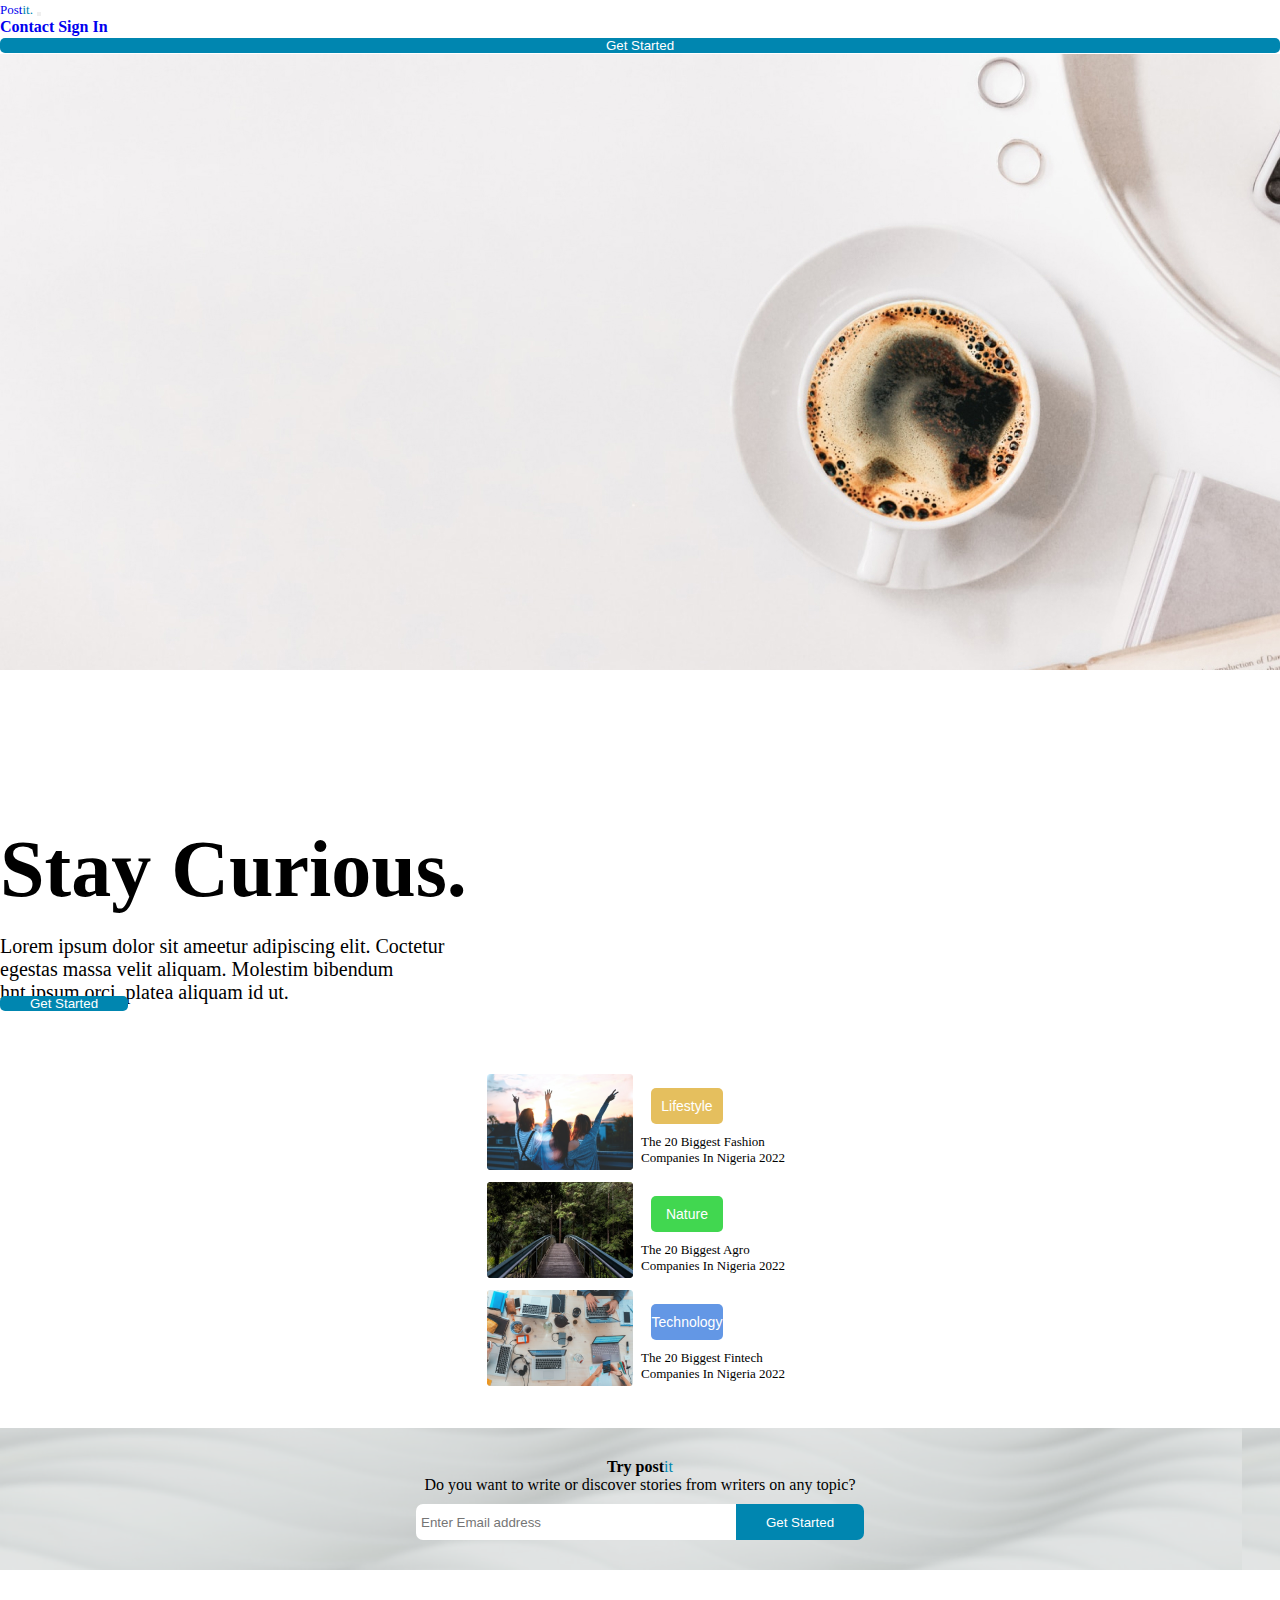
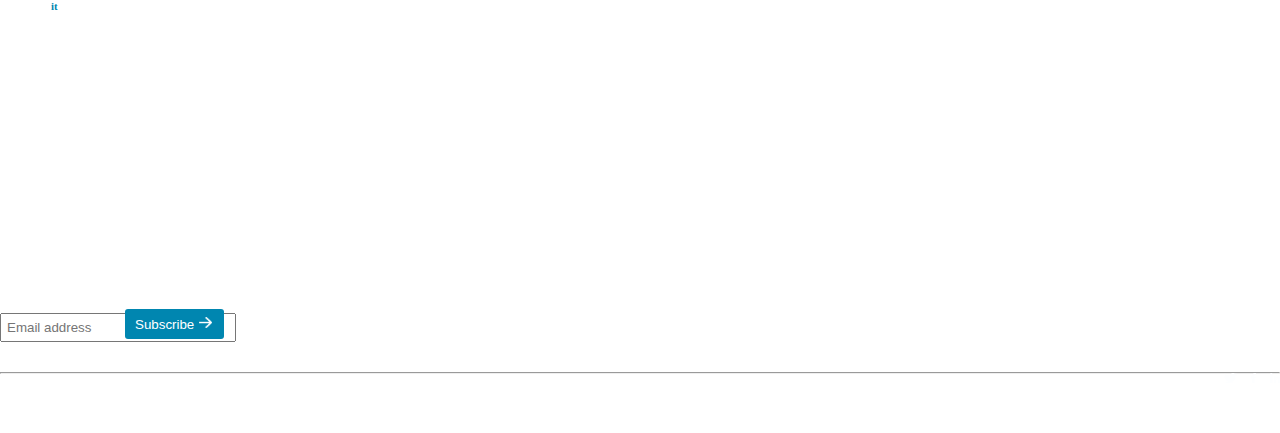
<file: index.html>
<!DOCTYPE html>
<html lang="en">

<head>
  <meta charset="UTF-8" />
  <meta http-equiv="X-UA-Compatible" content="IE=edge" />
  <meta name="viewport" content="width=device-width, initial-scale=1.0" />
  <title>Home</title>
  <link rel="stylesheet" href="./style.css">
  <link href="https://cdn.jsdelivr.net/npm/bootstrap@5.2.2/dist/css/bootstrap.min.css" rel="stylesheet"
    integrity="sha384-Zenh87qX5JnK2Jl0vWa8Ck2rdkQ2Bzep5IDxbcnCeuOxjzrPF/et3URy9Bv1WTRi" crossorigin="anonymous" />
</head>

<body>
  <nav class="navbar navbar-expand-lg bg-light">
    <div class="container">
      <a class="navbar-brand para" href="#">Post<span>it.</span></a>
      <button class="navbar-toggler" type="button" data-bs-toggle="collapse" data-bs-target="#navbarNavAltMarkup"
        aria-controls="navbarNavAltMarkup" aria-expanded="false" aria-label="Toggle navigation">
        <span class="navbar-toggler-icon"></span>
      </button>
      <div class="collapse navbar-collapse text-center" id="navbarNavAltMarkup">
        <div class="navbar-nav ms-auto">
          <a class="nav-link active" aria-current="page" href="#"><b>Contact</b></a>
          <a class="nav-link" href="./Sign In/sign_in.html"><b>Sign In</b></a>
          <a class="nav-link" href="./Get Started/get_started.html"><button>Get Started</button></a>
        </div>
      </div>
    </div>
  </nav>



  <div class="card  img">
    <img src="./Images/Rectangle 3.jpg" class="card-img img-fluid" alt="...">
    <div class="card-img-overlay container">
      <h1 class="card-title">Stay Curious.</h1>
      <p class="card-text">Lorem ipsum dolor sit ameetur adipiscing elit. Coctetur<br> egestas massa
        velit aliquam. Molestim bibendum<br> hnt ipsum orci, platea aliquam id ut.</p>

      <p class="card-text1">Lorem ipsum dolor sit ameetur adipiscing elit.<br> Coctetur egestas massa
        velit<br> aliquam.Molestim bibendum hnt<br> ipsum orci, platea aliquam id ut.</p>
      <button type="submit">Get Started</button>
      <!-- <p class="card-text"><small>Last updated 3 mins ago</small></p> -->
    </div>
  </div>
  <br><br>


  <div class="container border border w-75 para">
    <div class="row mt-3 mb-3 align">
      <div class="col-lg-4">
        <img class="img-fluid" src="./Images/Rectangle 5.png" alt="">
        <div>
          <button class="brown" type="submit">Lifestyle</button>
          <p>The 20 Biggest Fashion<br> Companies In Nigeria 2022</p>
        </div>
      </div>
      <div class="col-lg-4">
        <img class="img-fluid" src="./Images/Rectangle 5-1.png" alt="">
        <div>
          <button class="green" type="submit">Nature</button>
          <p>The 20 Biggest Agro<br> Companies In Nigeria 2022</p>
        </div>
      </div>
      <div class="col-lg-4">
        <img class="img-fluid" src="./Images/Rectangle 5-2.png" alt="">
        <div>
          <button class="blue" type="submit">Technology</button>
          <p>The 20 Biggest Fintech<br> Companies In Nigeria 2022</p>
        </div>
      </div>
    </div>
  </div><br><br>

  <div class="container wrapper border border w-75">
    <p><b>Try post</b><span>it</span></p>
    <p>Do you want to write or discover stories from writers on any topic?</p>
    <input type="email" name="email" id="email" placeholder="Enter Email address">
    <button type="submit">Get Started</button>
  </div>



  <footer>
    <div class="container mt-5 bg-dark">
      <div class="row">
        <div class="col-lg-5">
          <h6>About Post<span>it</span>.</h6>
          <p>
            Lorem ipsum dolor sit amet, consectetur adipisicing elit.
            Tincidunt id sem vel quis in turpis sit eget pellentesque. Nunc
            etiicies in rhoncus, rhoncus in arcu. Tincidunt neque fusce
            vitaenisi aliquet. que maeae tortoere necsem commodo ac.
          </p>
        </div>
        <div class="col-lg-2">
          <h6>Quick Menu</h6>
          <ul id="nav_link">
            <li><a href="./index.html">Home</a></li>
            <li><a href="./stories/index.html">Stories</a></li>
            <li><a href="./my_stories/index.html">Trending Stories</a></li>
            <li><a href="./view/view_post.html">Popular Stories</a></li>
          </ul>
        </div>
        <div class="col-lg-2">
          <ul id="nav_link2">
            <li><a href="./Get Started/get_started.html">Sign Up</a></li>
            <li><a href="./Sign In/sign_in.html">Log in</a></li>
            <li><a href="#">Contact Us</a></li>
          </ul>
        </div>
        <div class="col-lg-3">
          <h6>Subscribe to our newsletter</h6>
          <input type="email" name="email" id="email" placeholder="Email address" />
          <p class="sub"><button>Subscribe</button><a href=""><img class="image" src="./Images/Vector (2).png"
                alt="" /></a></p>
        </div>
      </div>
      <hr />
      <div class="terms">
        <small id="small">Terms and Policy</small>
        <div class="social">
          <a href="https://twitter.com"><img src="./Images/twitter-1.png" alt="" /></a>
          <a href="https://facebook.com"><img src="./Images/facebook-1.png" alt="" /></a>
          <a href="https://instagram.com"><img src="./Images/insta-1.png" alt="" /></a>
        </div>
      </div>
    </div>
  </footer><br><br>







  <script src="https://cdn.jsdelivr.net/npm/@popperjs/core@2.11.6/dist/umd/popper.min.js"
    integrity="sha384-oBqDVmMz9ATKxIep9tiCxS/Z9fNfEXiDAYTujMAeBAsjFuCZSmKbSSUnQlmh/jp3"
    crossorigin="anonymous"></script>
  <script src="https://cdn.jsdelivr.net/npm/bootstrap@5.2.2/dist/js/bootstrap.min.js"
    integrity="sha384-IDwe1+LCz02ROU9k972gdyvl+AESN10+x7tBKgc9I5HFtuNz0wWnPclzo6p9vxnk"
    crossorigin="anonymous"></script>
</body>

</html>
</file>
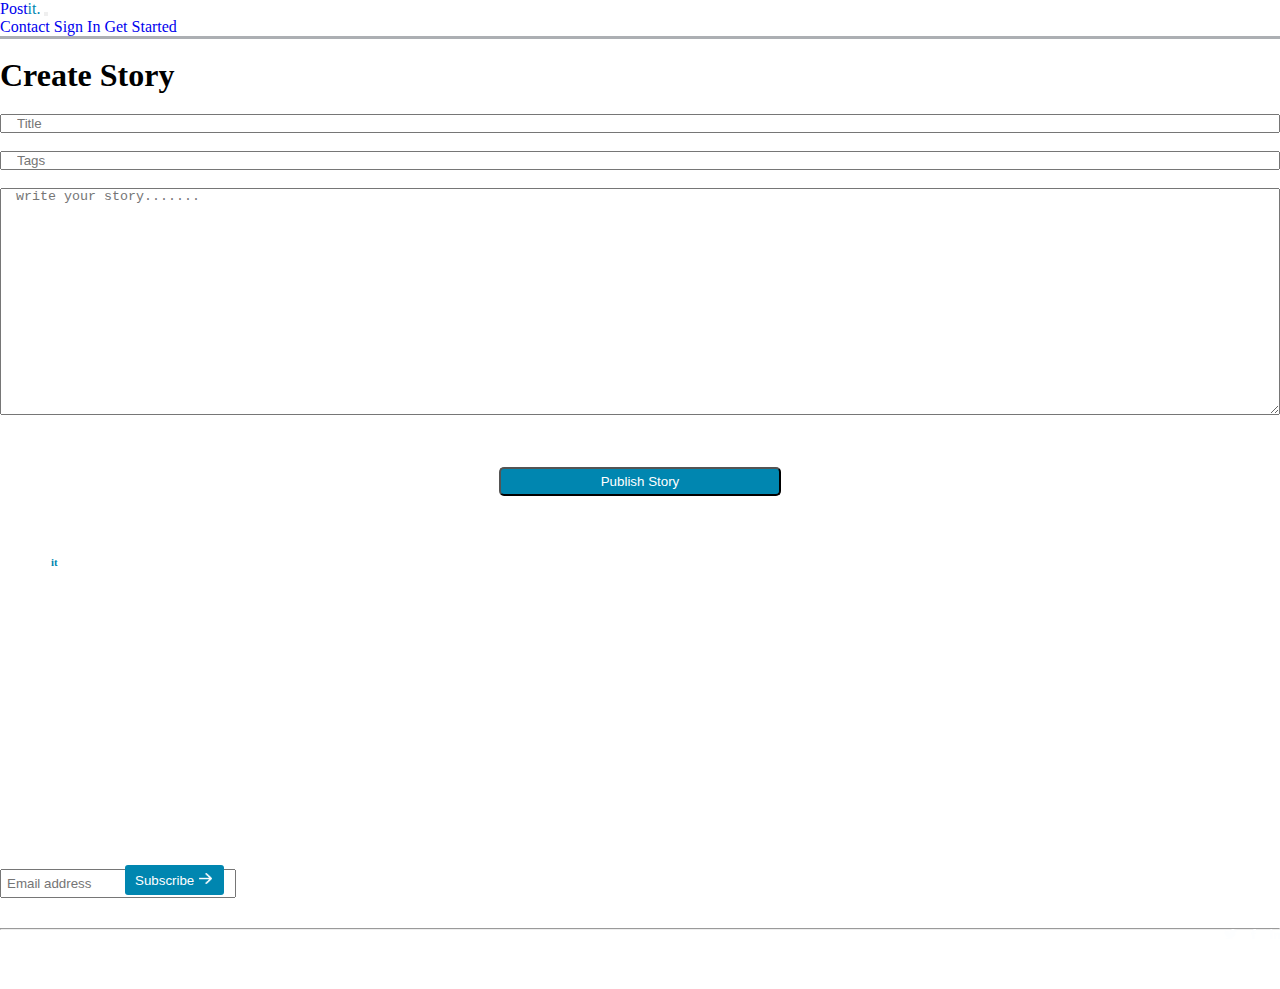
<file: create_story/index.html>
<!DOCTYPE html>
<html lang="en">
  <head>
    <meta charset="UTF-8" />
    <meta http-equiv="X-UA-Compatible" content="IE=edge" />
    <meta name="viewport" content="width=device-width, initial-scale=1.0" />
    <title>Create Story</title>
    <link rel="stylesheet" href="./style.css" />
    <link
      href="https://cdn.jsdelivr.net/npm/bootstrap@5.2.2/dist/css/bootstrap.min.css"
      rel="stylesheet"
      integrity="sha384-Zenh87qX5JnK2Jl0vWa8Ck2rdkQ2Bzep5IDxbcnCeuOxjzrPF/et3URy9Bv1WTRi"
      crossorigin="anonymous"
    />
  </head>
  <body>
      <nav class="navbar navbar-expand-lg bg-light">
        <div class="container">
          <a class="navbar-brand para" href="#">Post<span>it.</span></a>
          <button
            class="navbar-toggler"
            type="button"
            data-bs-toggle="collapse"
            data-bs-target="#navbarNavAltMarkup"
            aria-controls="navbarNavAltMarkup"
            aria-expanded="false"
            aria-label="Toggle navigation"
          >
            <span class="navbar-toggler-icon"></span>
          </button>
          <div class="collapse navbar-collapse " id="navbarNavAltMarkup">
            <div class="navbar-nav ms-auto">
              <a class="nav-link active" aria-current="page" href="#"
                >Contact</a
              >
              <a class="nav-link" href="../Sign In/sign_in.html">Sign In</a>
              <a class="nav-link" href="../Get Started/get_started.html">Get Started</a>
            </div>
          </div>
        </div>
      </nav><br>

    <div>
      <div class="container input">
        <h1>Create Story</h1>
        <input type="text" name="title" id="title" placeholder="Title" /><br><br>
        <input type="text" name="tags" id="tags" placeholder="Tags" />
      </div>
      <div class="container"><br>
        <textarea name="text" id="text" cols="60" rows="15" placeholder="write your story......."></textarea><br><br>
      </div>
    </div>

    <div class="container center">
        <a href="../my_stories/index.html"><button>Publish Story</button></a> 
    </div>

    <footer>
      <div class="container mt-5 bg-dark">
          <div class="row">
              <div class="col-lg-5 space">
                  <h6>About Post<span>it</span>.</h6>
                  <p>
                      Lorem ipsum dolor sit amet, consectetur adipisicing elit.
                      Tincidunt id sem vel quis in turpis sit eget pellentesque. Nunc
                      etiicies in rhoncus, rhoncus in arcu. Tincidunt neque fusce
                      vitaenisi aliquet. que maeae tortoere necsem commodo ac.
                  </p>
              </div>
              <div class="col-lg-2">
                  <h6>Quick Menu</h6>
                  <ul id="nav_link">
                      <li><a href="../home/index.html">Home</a></li>
                      <li><a href="../stories/index.html">Stories</a></li>
                      <li><a href="../my_stories/index.html">Trending Stories</a></li>
                      <li><a href="../view/view_post.html">Popular Stories</a></li>
                  </ul>
              </div>
              <div class="col-lg-2">
                  <ul id="nav_link2">
                      <li><a href="../Get Started/get_started.html">Sign Up</a></li>
                      <li><a href="../Sign In/sign_in.html">Log in</a></li>
                      <li><a href="#">Contact Us</a></li>
                  </ul>
              </div>
              <div class="col-lg-3">
                  <h6>Subscribe to our newsletter</h6>
                  <input type="email" name="email" id="email" placeholder="Email address" />
                  <p class="sub"><button>Subscribe</button><a href="#"><img class="image" src="../Images/Vector (2).png" alt="" /></a></p>   
              </div>
          </div>
          <hr />
          <div class="terms">
              <small id="small">Terms and Policy</small>
              <div class="social">
                  <a href="https://twitter.com"><img src="../Images/twitter-1.png" alt="" /></a>
                  <a href="https://facebook.com"><img src="../Images/facebook-1.png" alt="" /></a>
                  <a href="https://instagram.com"><img src="../Images/insta-1.png" alt="" /></a>
              </div>
          </div>
      </div>
  </footer><br><br>

    

    <script
      src="https://cdn.jsdelivr.net/npm/@popperjs/core@2.11.6/dist/umd/popper.min.js"
      integrity="sha384-oBqDVmMz9ATKxIep9tiCxS/Z9fNfEXiDAYTujMAeBAsjFuCZSmKbSSUnQlmh/jp3"
      crossorigin="anonymous"
    ></script>
    <script
      src="https://cdn.jsdelivr.net/npm/bootstrap@5.2.2/dist/js/bootstrap.min.js"
      integrity="sha384-IDwe1+LCz02ROU9k972gdyvl+AESN10+x7tBKgc9I5HFtuNz0wWnPclzo6p9vxnk"
      crossorigin="anonymous"
    ></script>
  </body>
</html>
</file>
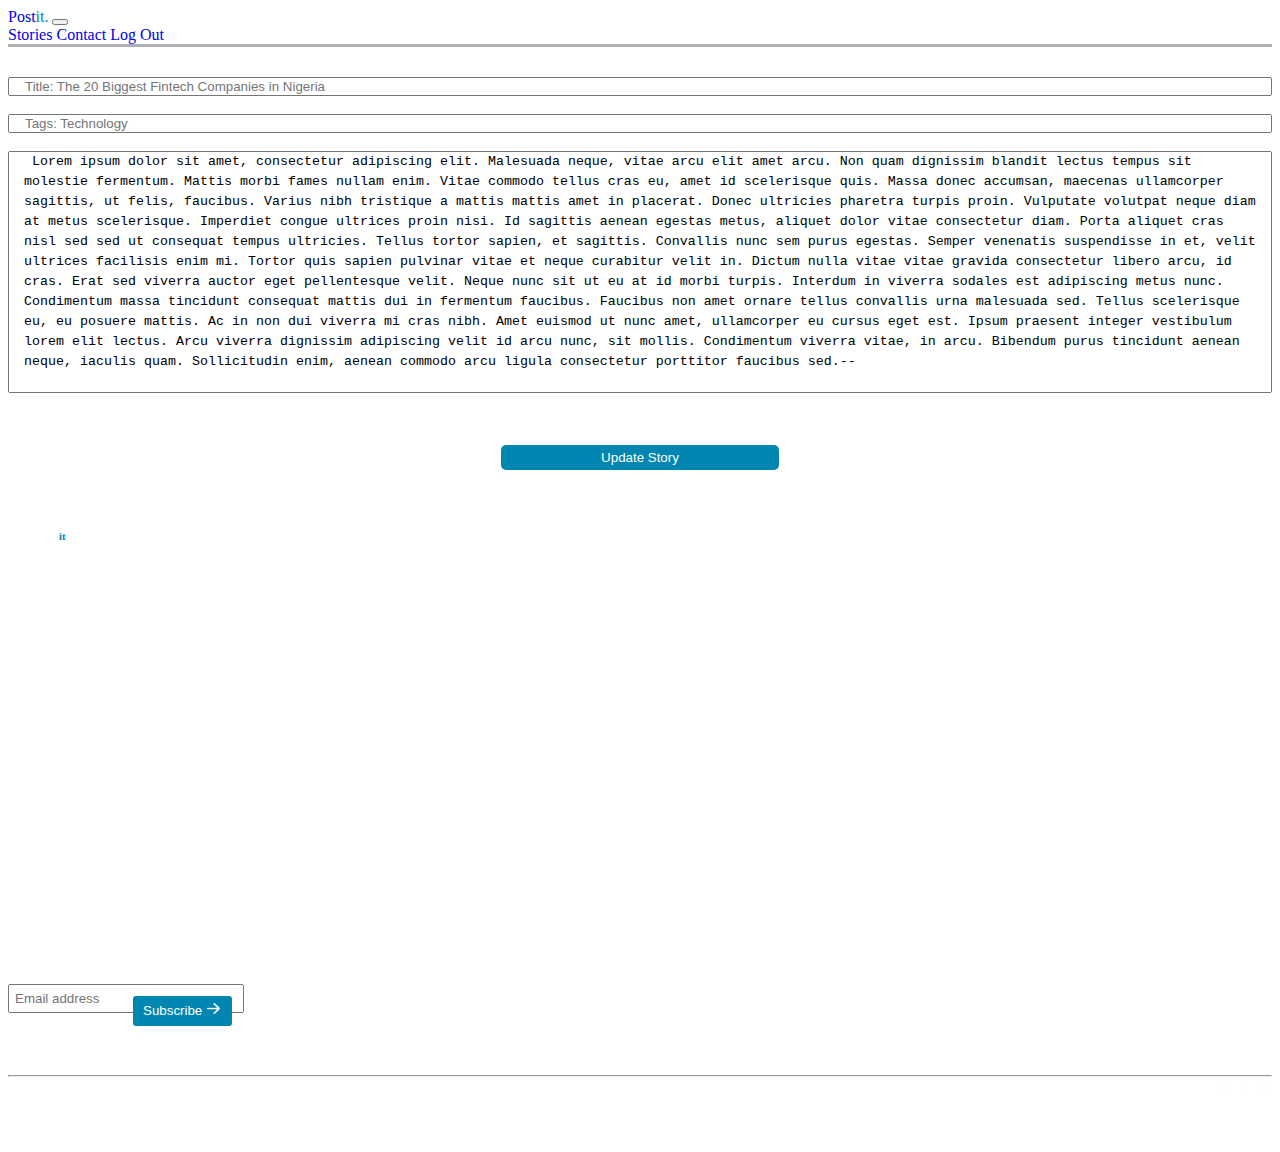
<file: Edit/index.html>
<!DOCTYPE html>
<html lang="en">
  <head>
    <meta charset="UTF-8" />
    <meta http-equiv="X-UA-Compatible" content="IE=edge" />
    <meta name="viewport" content="width=device-width, initial-scale=1.0" />
    <title>Edit</title>
    <link rel="stylesheet" href="./style.css" />
    <link
      href="https://cdn.jsdelivr.net/npm/bootstrap@5.2.2/dist/css/bootstrap.min.css"
      rel="stylesheet"
      integrity="sha384-Zenh87qX5JnK2Jl0vWa8Ck2rdkQ2Bzep5IDxbcnCeuOxjzrPF/et3URy9Bv1WTRi"
      crossorigin="anonymous"
    />
  </head>
  <body>
    <nav class="navbar navbar-expand-lg bg-light">
      <div class="container">
        <a class="navbar-brand para" href="#">Post<span>it.</span></a>
        <button
          class="navbar-toggler"
          type="button"
          data-bs-toggle="collapse"
          data-bs-target="#navbarNavAltMarkup"
          aria-controls="navbarNavAltMarkup"
          aria-expanded="false"
          aria-label="Toggle navigation"
        >
          <span class="navbar-toggler-icon"></span>
        </button>
        <div class="collapse navbar-collapse" id="navbarNavAltMarkup">
          <div class="navbar-nav ms-auto">
            <a class="nav-link active" aria-current="page" href="../stories/index.html">Stories</a>
            <a class="nav-link" href="#">Contact</a>
            <a class="nav-link" href="../Sign In/sign_in.html">Log Out</a>
          </div>
        </div>
      </div>
    </nav>

    <div class="container input">
      <div class="container">
        <input type="text" name="title" id="tag" placeholder="Title: The 20 Biggest Fintech Companies in Nigeria" /><br /><br>
        <input type="text" name="tag" id="tag" placeholder="Tags: Technology" />
      </div>
      <div class="container">
        <br />
        <textarea
          name="text"
          id="text"
          cols="60"
          rows="12"
          placeholder="write your story......."> Lorem ipsum dolor sit amet, consectetur adipiscing elit. Malesuada neque, vitae arcu elit amet arcu. Non quam dignissim blandit lectus tempus sit molestie fermentum. Mattis morbi fames nullam enim. Vitae commodo tellus cras eu, amet id scelerisque quis. Massa donec accumsan, maecenas ullamcorper sagittis, ut felis, faucibus. Varius nibh tristique a mattis mattis amet in placerat. Donec ultricies pharetra turpis proin. Vulputate volutpat neque diam at metus scelerisque. Imperdiet congue ultrices proin nisi. Id sagittis aenean egestas metus, aliquet dolor vitae consectetur diam. Porta aliquet cras nisl sed sed ut consequat tempus ultricies. Tellus tortor sapien, et sagittis. Convallis nunc sem purus egestas. Semper venenatis suspendisse in et, velit ultrices facilisis enim mi. Tortor quis sapien pulvinar vitae et neque curabitur velit in. Dictum nulla vitae vitae gravida consectetur libero arcu, id cras. Erat sed viverra auctor eget pellentesque velit. Neque nunc sit ut eu at id morbi turpis. Interdum in viverra sodales est adipiscing metus nunc. Condimentum massa tincidunt consequat mattis dui in fermentum faucibus. Faucibus non amet ornare tellus convallis urna malesuada sed. Tellus scelerisque eu, eu posuere mattis. Ac in non dui viverra mi cras nibh. Amet euismod ut nunc amet, ullamcorper eu cursus eget est. Ipsum praesent integer vestibulum lorem elit lectus. Arcu viverra dignissim adipiscing velit id arcu nunc, sit mollis. Condimentum viverra vitae, in arcu. Bibendum purus tincidunt aenean neque, iaculis quam. Sollicitudin enim, aenean commodo arcu ligula consectetur porttitor faucibus sed.--</textarea
        ><br /><br />
      </div>
    </div>

    <div class="container center">
      <a href="../my_stories/index.html"><button>Update Story</button></a>
  </div>

  <footer>
    <div class="container mt-5 bg-dark">
        <div class="row">
            <div class="col-lg-5">
                <h6>About Post<span>it</span>.</h6>
                <p>
                    Lorem ipsum dolor sit amet, consectetur adipisicing elit.
                    Tincidunt id sem vel quis in turpis sit eget pellentesque. Nunc
                    etiicies in rhoncus, rhoncus in arcu. Tincidunt neque fusce
                    vitaenisi aliquet. que maeae tortoere necsem commodo ac.
                </p>
            </div>
            <div class="col-lg-2">
                <h6>Quick Menu</h6>
                <ul id="nav_link">
                    <li><a href="../home/index.html">Home</a></li>
                    <li><a href="../stories/index.html">Stories</a></li>
                    <li><a href="../my_stories/index.html">Trending Stories</a></li>
                    <li><a href="../view/view_post.html">Popular Stories</a></li>
                </ul>
            </div>
            <div class="col-lg-2">
                <ul id="nav_link2">
                    <li><a href="../Get Started/get_started.html">Sign Up</a></li>
                    <li><a href="../Sign In/sign_in.html">Log in</a></li>
                    <li><a href="#">Contact Us</a></li>
                </ul>
            </div>
            <div class="col-lg-3">
                <h6>Subscribe to our newsletter</h6>
                <input type="email" name="email" id="email" placeholder="Email address" />
                <p class="sub"><button>Subscribe</button><a href=""><img class="image" src="../Images/Vector (2).png" alt="" /></a></p>   
            </div>
        </div>
        <hr />
        <div class="terms">
            <small id="small">Terms and Policy</small>
            <div class="social">
                <a href="https://twitter.com"><img src="../Images/twitter-1.png" alt="" /></a>
                <a href="https://facebook.com"><img src="../Images/facebook-1.png" alt="" />
                <a href="https://instagram.com"><img src="../Images/insta-1.png" alt="" />
            </div>
        </div>
    </div>
</footer><br><br>



    <script
      src="https://cdn.jsdelivr.net/npm/@popperjs/core@2.11.6/dist/umd/popper.min.js"
      integrity="sha384-oBqDVmMz9ATKxIep9tiCxS/Z9fNfEXiDAYTujMAeBAsjFuCZSmKbSSUnQlmh/jp3"
      crossorigin="anonymous"
    ></script>
    <script
      src="https://cdn.jsdelivr.net/npm/bootstrap@5.2.2/dist/js/bootstrap.min.js"
      integrity="sha384-IDwe1+LCz02ROU9k972gdyvl+AESN10+x7tBKgc9I5HFtuNz0wWnPclzo6p9vxnk"
      crossorigin="anonymous"
    ></script>
  </body>
</html>
</file>
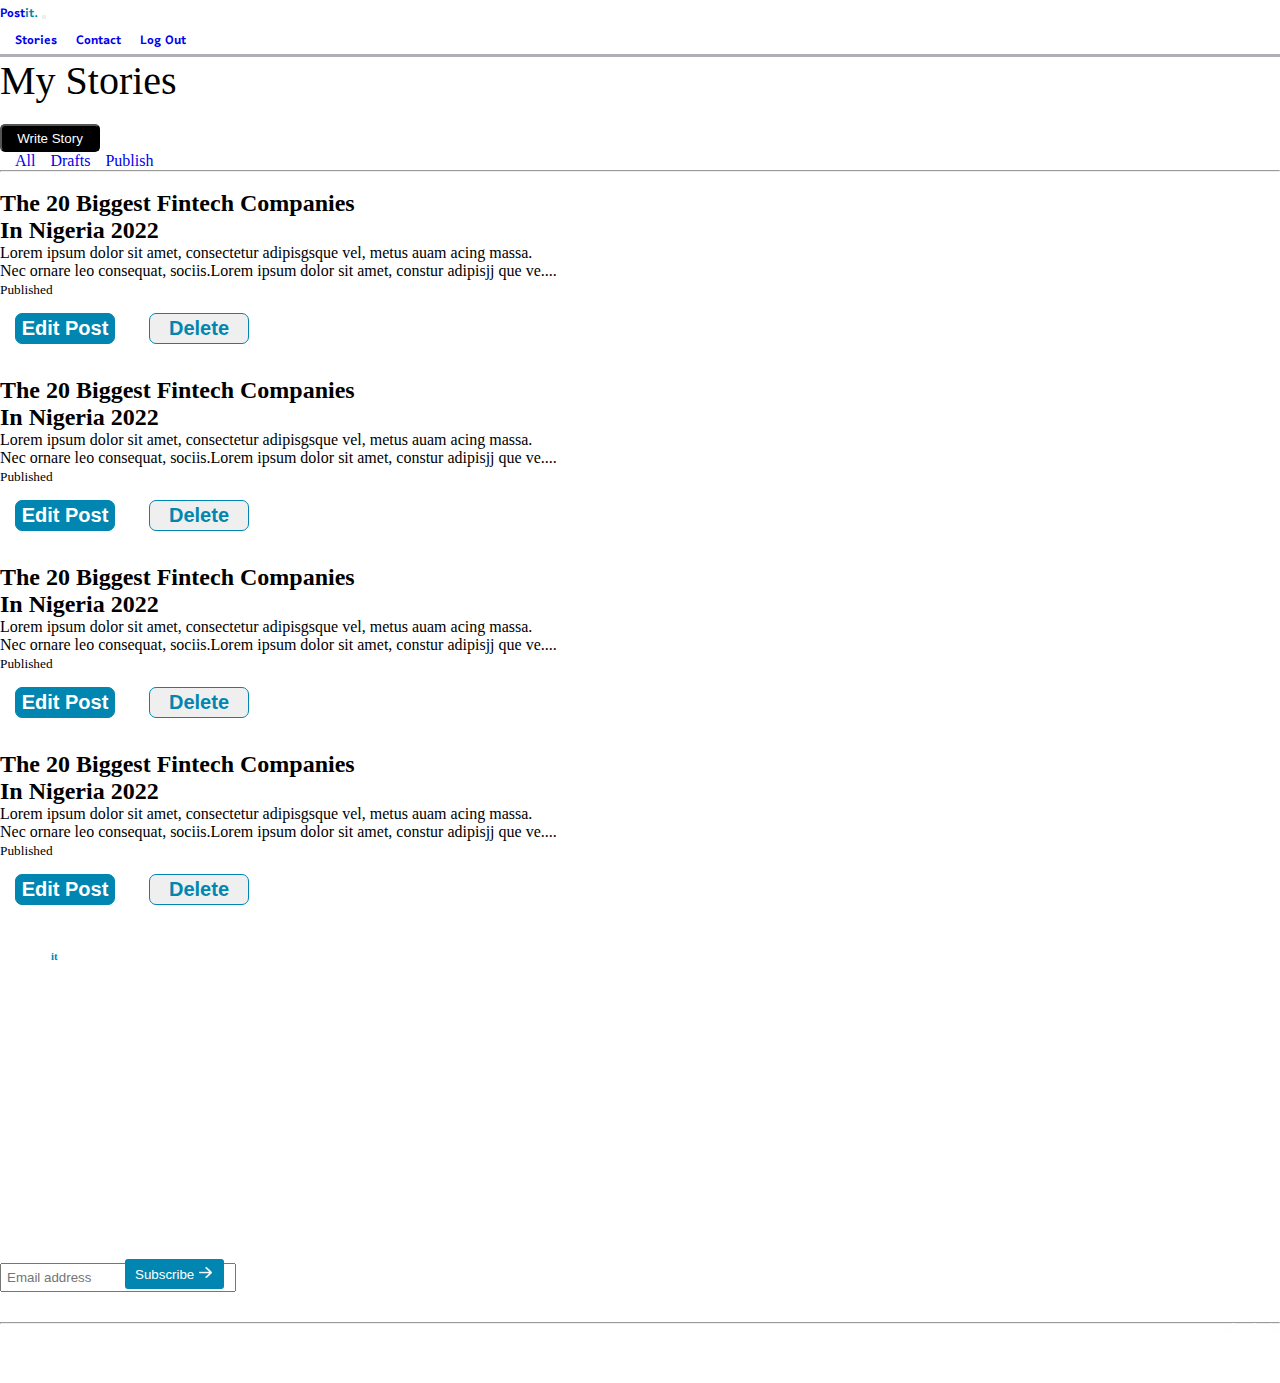
<file: my_stories/index.html>
<!DOCTYPE html>
<html lang="en">

<head>
  <meta charset="UTF-8" />
  <meta http-equiv="X-UA-Compatible" content="IE=edge" />
  <meta name="viewport" content="width=device-width, initial-scale=1.0" />
  <title>My Stories</title>
  <link rel="stylesheet" href="./style.css" />
  <link href="https://cdn.jsdelivr.net/npm/bootstrap@5.2.2/dist/css/bootstrap.min.css" rel="stylesheet"
    integrity="sha384-Zenh87qX5JnK2Jl0vWa8Ck2rdkQ2Bzep5IDxbcnCeuOxjzrPF/et3URy9Bv1WTRi" crossorigin="anonymous" />
</head>

<body>
  <div class="container-fluid mb-3 border_bottom bg-light">
    <nav class="navbar navbar-expand-lg">
      <div class="container para">
        <a class="navbar-brand" href="#">Post<span>it.</span></a>
        <button class="navbar-toggler" type="button" data-bs-toggle="collapse" data-bs-target="#navbarNavAltMarkup"
          aria-controls="navbarNavAltMarkup" aria-expanded="false" aria-label="Toggle navigation">
          <span class="navbar-toggler-icon"></span>
        </button>
        <div class="collapse navbar-collapse" id="navbarNavAltMarkup">
          <div class="navbar-nav ms-auto">
            <a class="nav-link active" aria-current="page" href="../stories/index.html">Stories</a>
            <a class="nav-link" href="#">Contact</a>
            <a class="nav-link" href="../Sign In/sign_in.html">Log Out</a>
          </div>
        </div>
      </div>
    </nav>
  </div>

  <div class="container">
    <div class="row">
      <div class="col-lg-11 col-8 para1">
        <p>My Stories</p>
      </div>
      <div class="col-lg-1 col-4 button">
        <a href="../create_story/index.html"><button>Write Story</button></a>
      </div>

      <div class="flex_nav">
        <nav>
          <li>
            <a class="nav-link active" aria-current="page" href="#">All</a>
          </li>
          <li><a class="nav-link" href="#">Drafts</a></li>
          <li><a class="nav-link" href="../create_story/index.html">Publish</a></li>
        </nav>
      </div>
    </div><hr><br>

    <!-- main content -->

    <div class="container">
      <div class="row">
        <div class="col-lg-8">
            <h2>The 20 Biggest Fintech Companies<br> In Nigeria 2022</h2>
            <p>
              Lorem ipsum dolor sit amet, consectetur  adipisgsque
              vel, metus auam acing massa.<br> Nec ornare leo consequat,
              sociis.Lorem ipsum dolor sit amet, constur adipisjj que ve....
            </p>
            <small>Published</small>
          </div>
            <div class="col-lg-4">
              <a href="../Edit/index.html"><button class="edit">Edit Post</button></a>
              <a href="#"><button class="delete">Delete</button></a>
            </div>
          </div>
        </div>
      </div>
    </div><br>

    <div class="container">
      <div class="row">
        <div class="col-lg-8">
            <h2>The 20 Biggest Fintech Companies<br> In Nigeria 2022</h2>
            <p>
              Lorem ipsum dolor sit amet, consectetur adipisgsque
              vel, metus auam acing massa.<br> Nec ornare leo consequat,
              sociis.Lorem ipsum dolor sit amet, constur adipisjj que ve....
            </p>
            <small>Published</small>
          </div>
            <div class="col-lg-4">
              <a href="../Edit/index.html"><button class="edit">Edit Post</button></a>
              <a href="#"><button class="delete">Delete</button></a>
            </div>
          </div>
        </div>
      </div>
    </div><br>

    <div class="container">
      <div class="row">
        <div class="col-lg-8">
            <h2>The 20 Biggest Fintech Companies<br> In Nigeria 2022</h2>
            <p>
              Lorem ipsum dolor sit amet, consectetur adipisgsque
              vel, metus auam acing massa.<br> Nec ornare leo consequat,
              sociis.Lorem ipsum dolor sit amet, constur adipisjj que ve....
            </p>
            <small>Published</small>
          </div>
            <div class="col-lg-4">
              <a href="../Edit/index.html"><button class="edit">Edit Post</button></a>
              <a href="#"><button class="delete">Delete</button></a>
            </div>
          </div>
        </div>
      </div>
    </div><br>

    <div class="container">
      <div class="row">
        <div class="col-lg-8">
            <h2>The 20 Biggest Fintech Companies<br> In Nigeria 2022</h2>
            <p>
              Lorem ipsum dolor sit amet, consectetur adipisgsque
              vel, metus auam acing massa.<br> Nec ornare leo consequat,
              sociis.Lorem ipsum dolor sit amet, constur adipisjj que ve....
            </p>
            <small>Published</small>
          </div>
            <div class="col-lg-4">
              <a href="../Edit/index.html"><button class="edit">Edit Post</button></a>
              <a href="#"><button class="delete">Delete</button></a>
            </div>
          </div>
        </div>
      </div>
    </div>

    
    <footer>
      <div class="container mt-5 bg-dark">
        <div class="row">
          <div class="col-lg-5">
            <h6>About Post<span>it</span>.</h6>
            <p>
              Lorem ipsum dolor sit amet, consectetur adipisicing elit.
              Tincidunt id sem vel quis in turpis sit eget pellentesque. Nunc
              etiicies in rhoncus, rhoncus in arcu. Tincidunt neque fusce
              vitaenisi aliquet. que maeae tortoere necsem commodo ac.
            </p>
          </div>
          <div class="col-lg-2">
            <h6>Quick Menu</h6>
            <ul id="nav_link">
              <li><a href="../home/index.html">Home</a></li>
              <li><a href="../stories/index.html">Stories</a></li>
              <li><a href="../my_stories/index.html">Trending Stories</a></li>
              <li><a href="../view/view_post.html">Popular Stories</a></li>
            </ul>
          </div>
          <div class="col-lg-2">
            <ul id="nav_link2">
              <li><a href="../Get Started/get_started.html">Sign Up</a></li>
              <li><a href="../Sign In/sign_in.html">Log in</a></li>
              <li><a href="#">Contact Us</a></li>
            </ul>
          </div>
          <div class="col-lg-3">
            <h6>Subscribe to our newsletter</h6>
            <input type="email" name="email" id="email" placeholder="Email address" />
            <p class="sub"><button>Subscribe</button><a href=""><img class="image" src="../Images/Vector (2).png"
                  alt="" /></a></p>
          </div>
        </div>
        <hr />
        <div class="terms">
          <small id="small">Terms and Policy</small>
          <div class="social">
            <a href="https://twitter.com"><img src="../Images/twitter-1.png" alt="" /></a>
            <a href="https://facebook.com"><img src="../Images/facebook-1.png" alt="" /></a>
            <a href="https://instagram.com"><img src="../Images/insta-1.png" alt="" /></a>
          </div>
        </div>
      </div>
    </footer><br><br>

    <script src="https://cdn.jsdelivr.net/npm/@popperjs/core@2.11.6/dist/umd/popper.min.js"
      integrity="sha384-oBqDVmMz9ATKxIep9tiCxS/Z9fNfEXiDAYTujMAeBAsjFuCZSmKbSSUnQlmh/jp3"
      crossorigin="anonymous"></script>
    <script src="https://cdn.jsdelivr.net/npm/bootstrap@5.2.2/dist/js/bootstrap.min.js"
      integrity="sha384-IDwe1+LCz02ROU9k972gdyvl+AESN10+x7tBKgc9I5HFtuNz0wWnPclzo6p9vxnk"
      crossorigin="anonymous"></script>
</body>

</html>
</file>
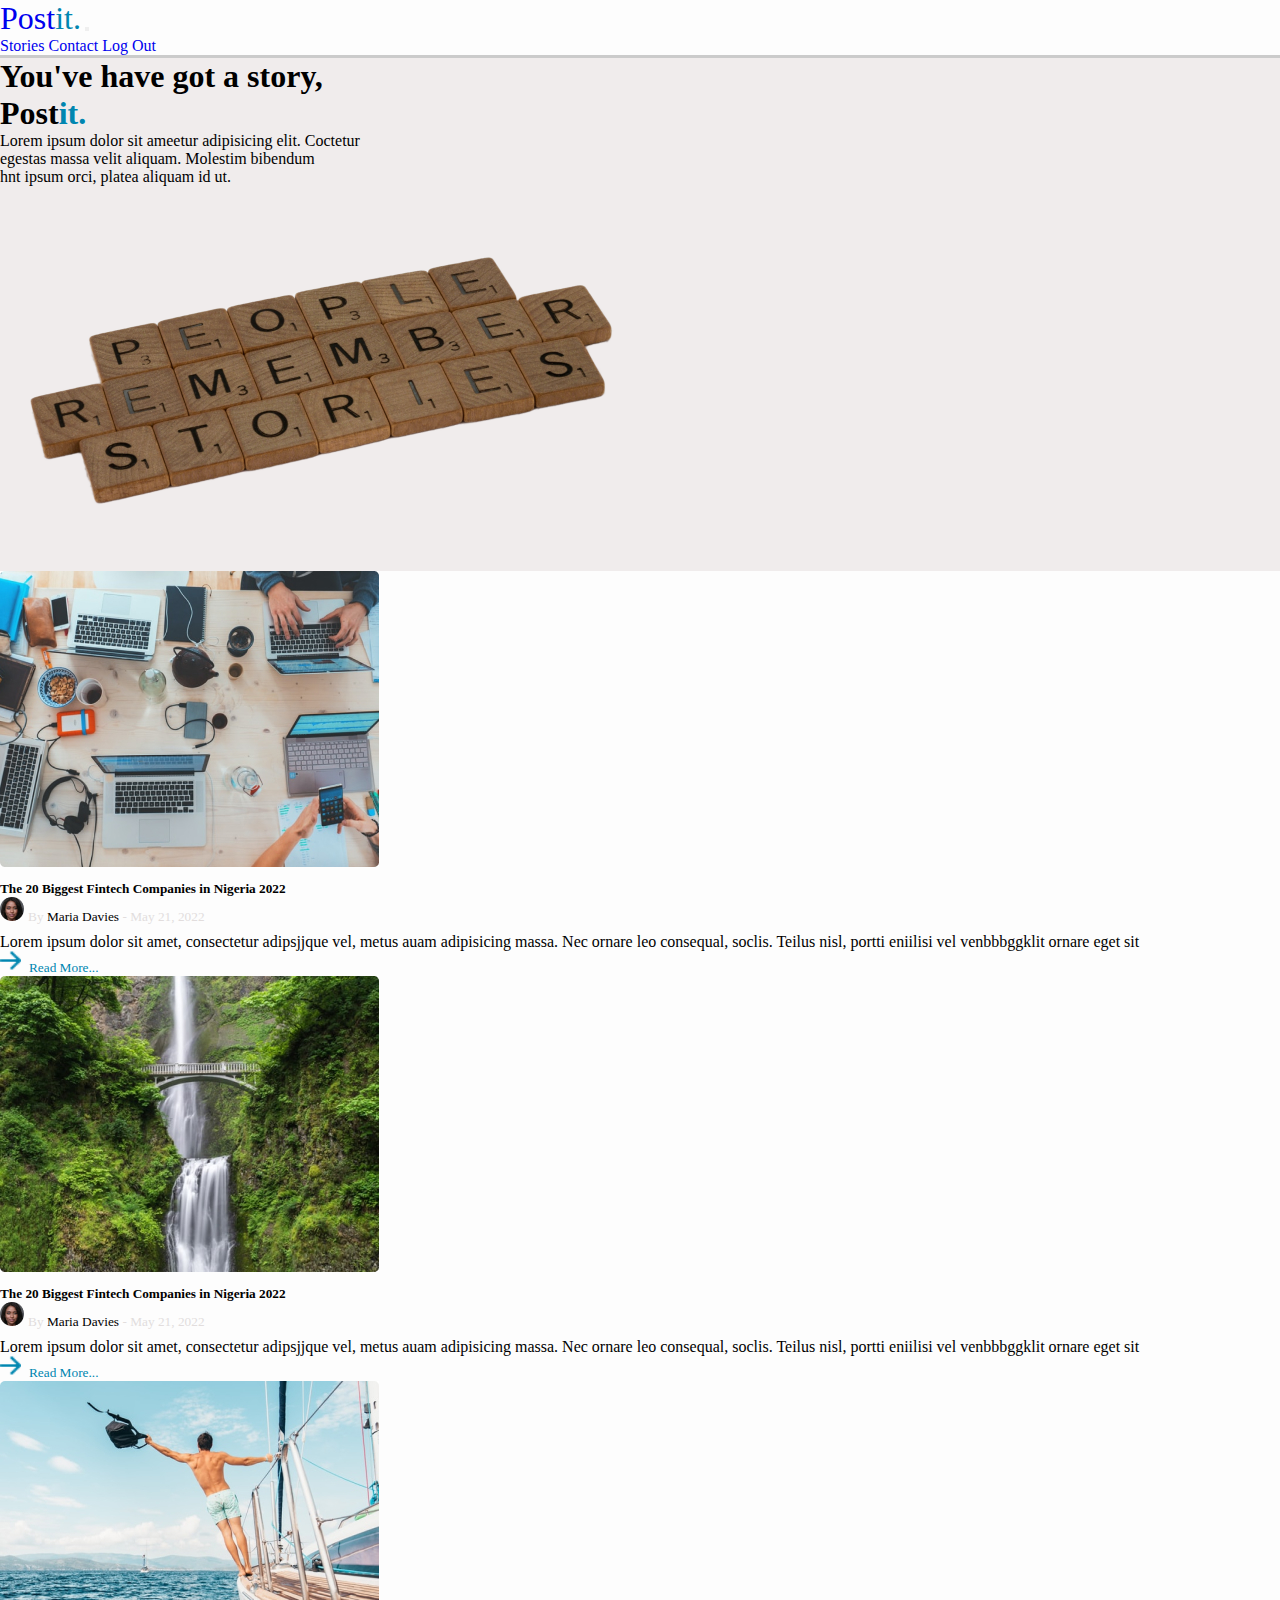
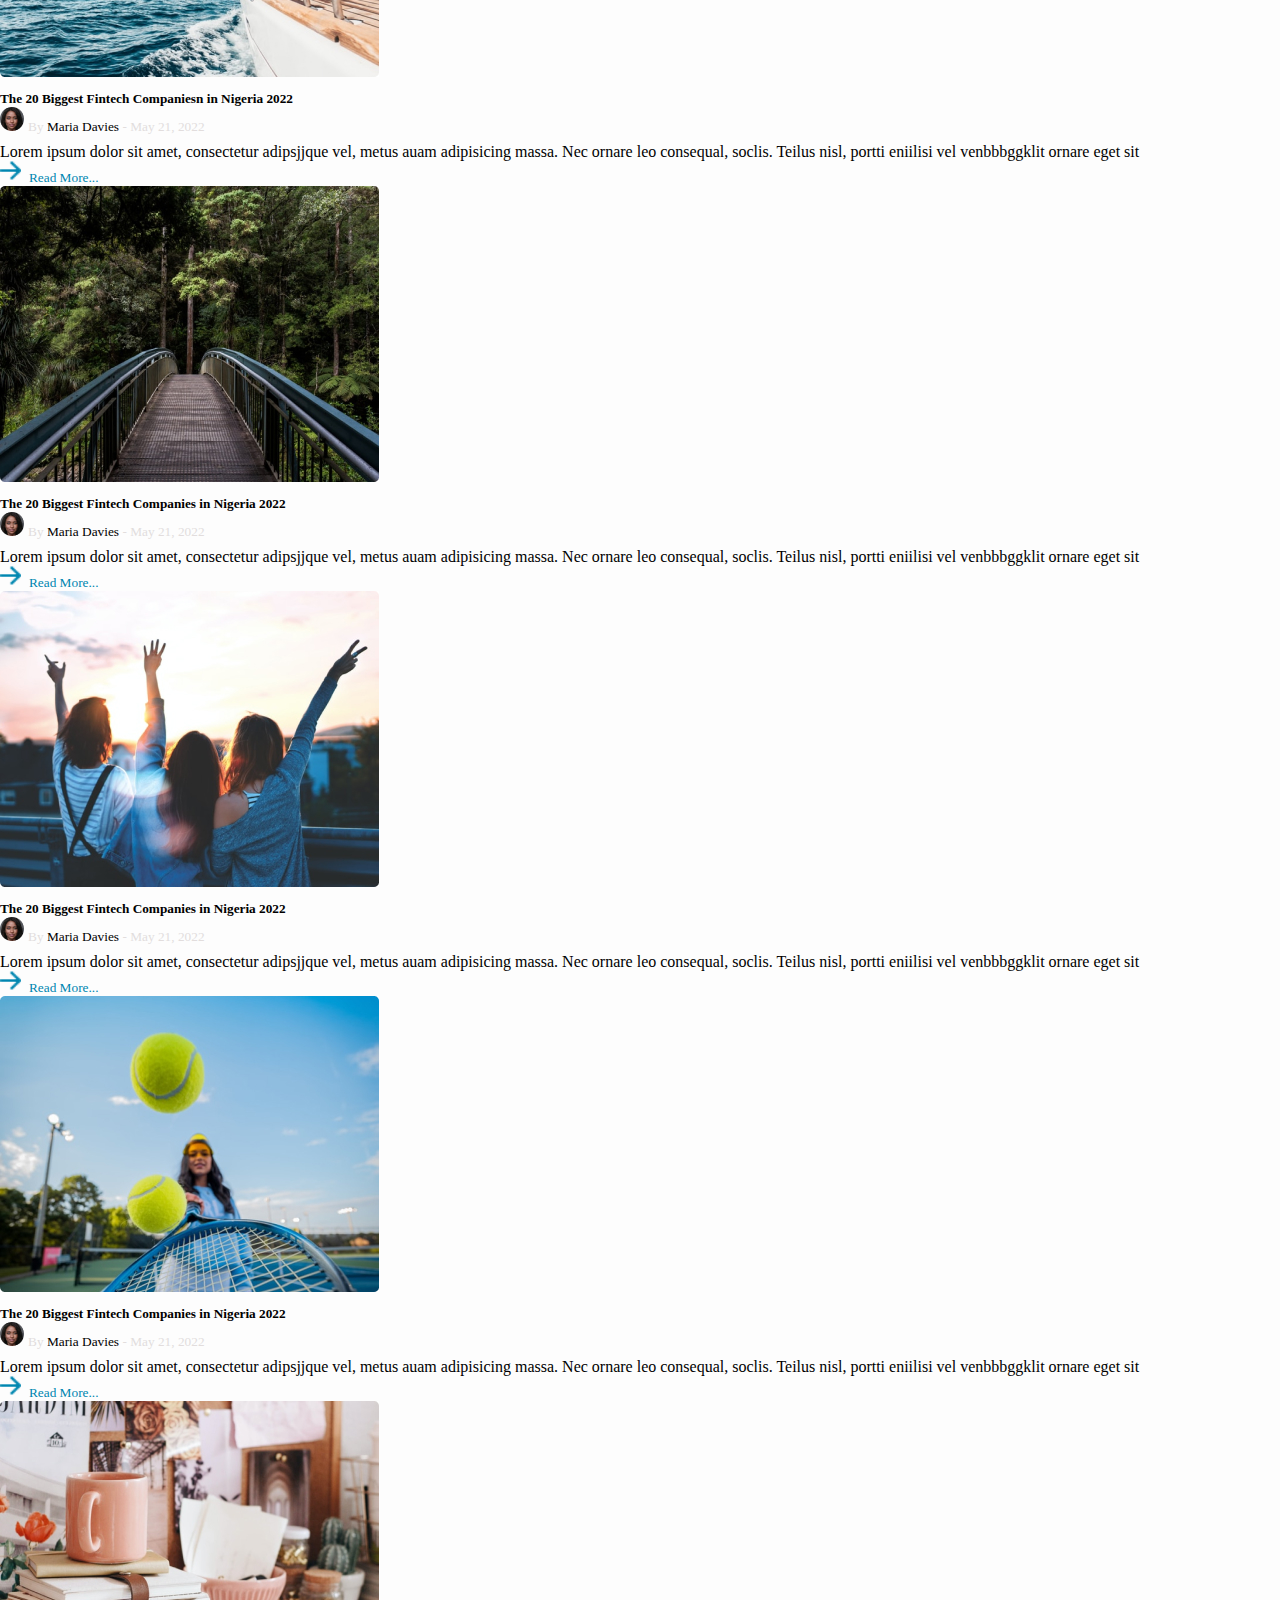
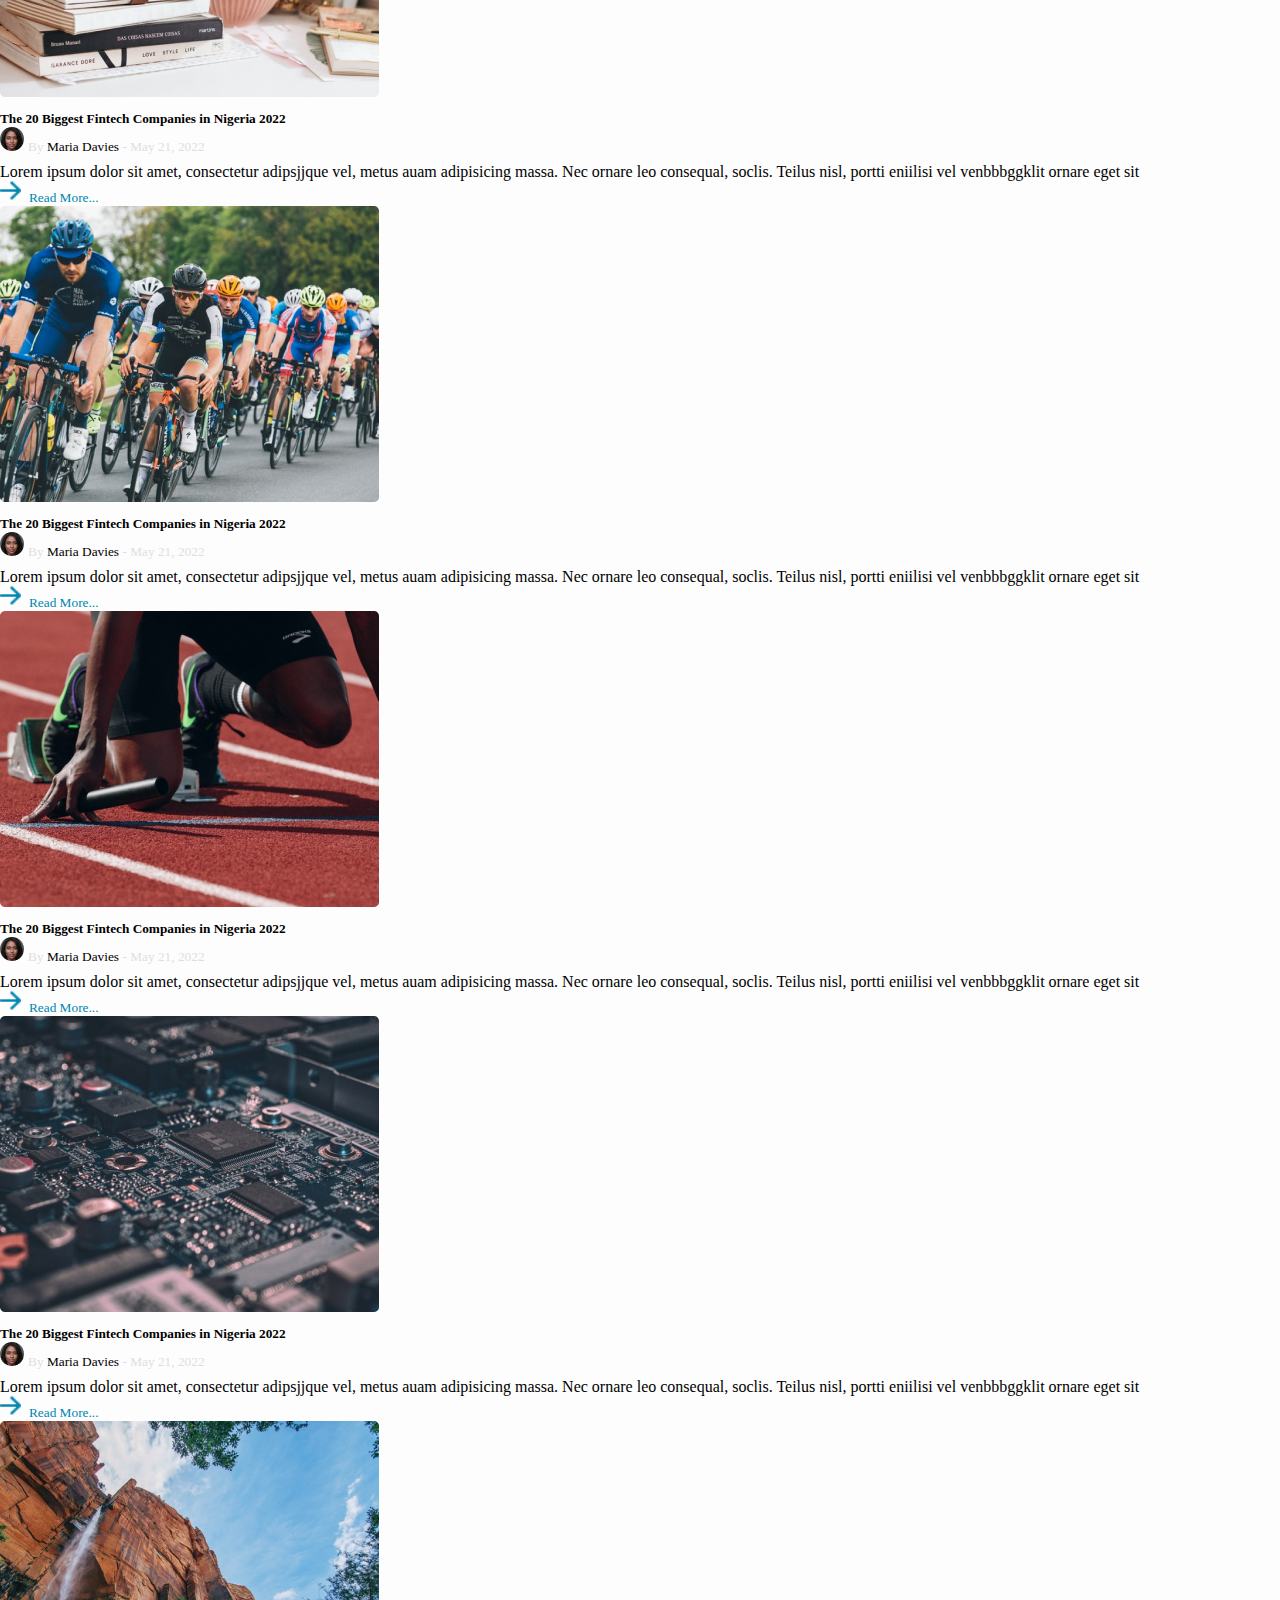
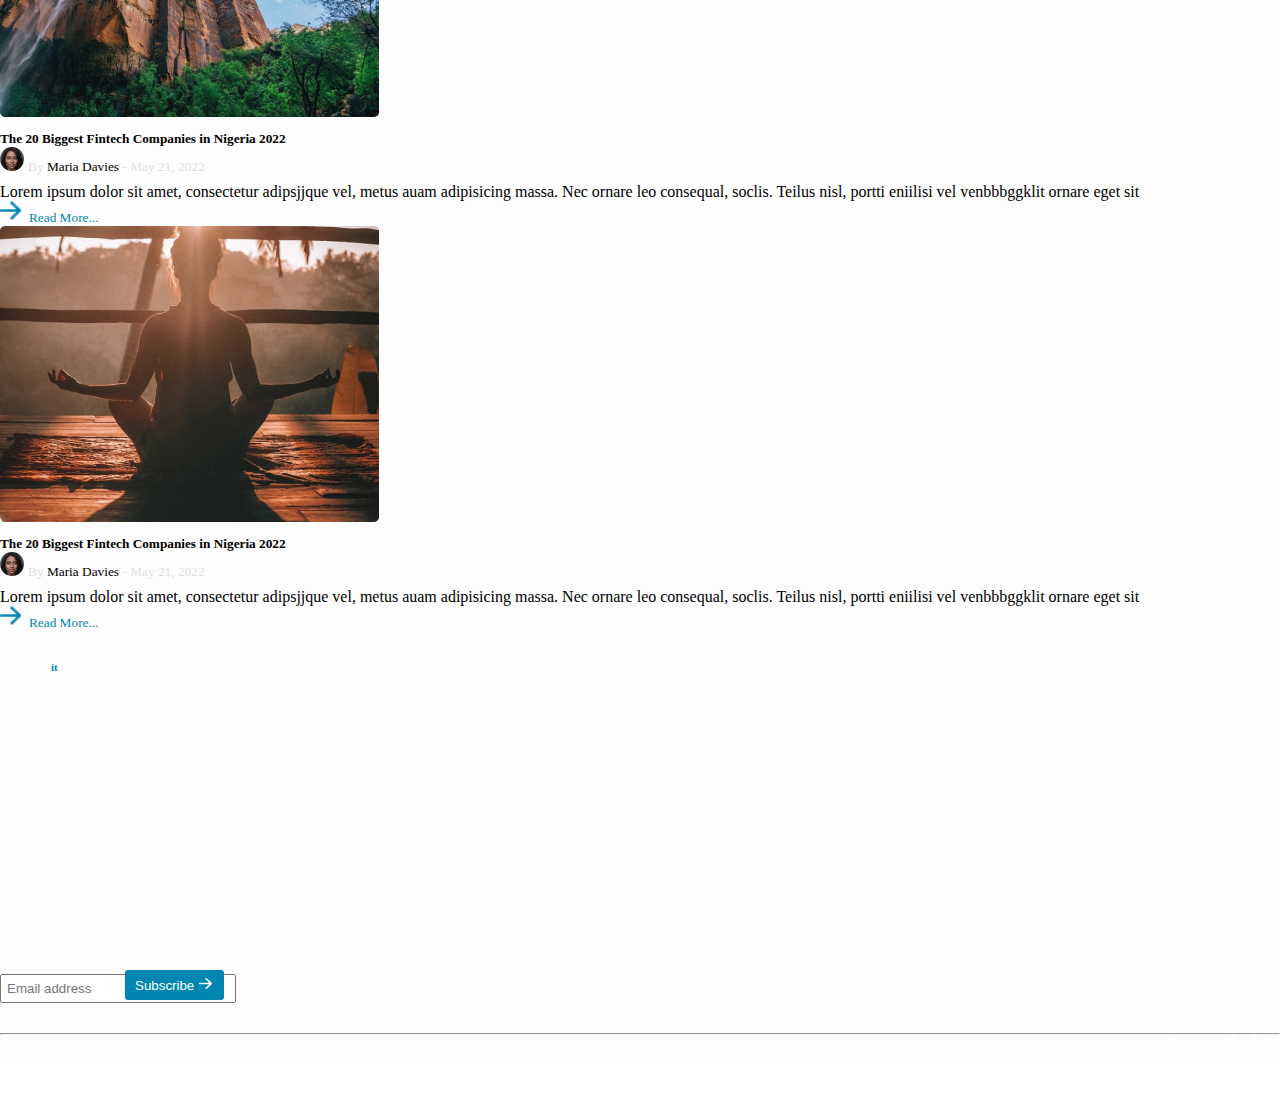
<file: stories/index.html>
<!DOCTYPE html>
<html lang="en">

<head>
  <meta charset="UTF-8" />
  <meta http-equiv="X-UA-Compatible" content="IE=edge" />
  <meta name="viewport" content="width=device-width, initial-scale=1.0" />
  <title>Stories</title>
  <link rel="stylesheet" href="./style.css" />
  <link href="https://cdn.jsdelivr.net/npm/bootstrap@5.2.2/dist/css/bootstrap.min.css" rel="stylesheet"
    integrity="sha384-Zenh87qX5JnK2Jl0vWa8Ck2rdkQ2Bzep5IDxbcnCeuOxjzrPF/et3URy9Bv1WTRi" crossorigin="anonymous" />
</head>

<body>

  <nav class="navbar navbar-expand-lg bg-light">
    <div class="container">
      <a class="navbar-brand para" href="#">Post<span>it.</span></a>
      <button class="navbar-toggler" type="button" data-bs-toggle="collapse" data-bs-target="#navbarNavAltMarkup"
        aria-controls="navbarNavAltMarkup" aria-expanded="false" aria-label="Toggle navigation">
        <span class="navbar-toggler-icon"></span>
      </button>
      <div class="collapse navbar-collapse" id="navbarNavAltMarkup">
        <div class="navbar-nav ms-auto">
          <a class="nav-link active" aria-current="page" href="../stories/index.html">Stories</a>
          <a class="nav-link" href="#">Contact</a>
          <a class="nav-link" href="../Sign In/sign_in.html">Log Out</a>
        </div>
      </div>
    </div>
  </nav>

  <div class="container color p-5">
    <div class="row">
      <div class="col-md-6">
        <h1 class="para">
          You've have got a story,<br />
          Post<span>it.</span>
        </h1>
        <p class="para1">
          Lorem ipsum dolor sit ameetur adipisicing elit. Coctetur
          <br />egestas massa velit aliquam. Molestim bibendum<br />
          hnt ipsum orci, platea aliquam id ut.
        </p>
      </div>
      <div class="col-md-6 position">
        <img src="../Images/plaque.png" class="img-fluid img" alt="wood design" />
      </div>
    </div>
  </div>

  <!-- main body -->

  <div class="container p-5">
    <div class="row">
      <div class="col-lg">
        <img src="../Images/Rectangle 42.jpg" class="img-fluid" alt="" />

        <h5>
          The 20 Biggest Fintech Companies in Nigeria 2022
        </h5>

        <img src="../Images/Ellipse 1.png" alt="" />
        <small><span>By</span> Maria Davies <span>- May 21, 2022</span></small>

        <p class="details">
          Lorem ipsum dolor sit amet, consectetur adipsjjque vel, metus auam
          adipisicing massa. Nec ornare leo consequal, soclis. Teilus nisl,
          portti eniilisi vel venbbbggklit ornare eget sit
        </p>

        <small><img class="vet_img" src="../Images/Vector.png" alt="" /><a href="">
            <span>Read More...</span></a></small>
      </div>
      <div class="col-lg">
        <img src="../Images/Rectangle 42-5.jpg" class="img-fluid" alt="" />

        <h5>
          The 20 Biggest Fintech Companies in Nigeria 2022
        </h5>

        <img class="img" class="img" src="../Images/Ellipse 1.png" alt="" />
        <small class="stlying"><span>By</span> Maria Davies <span>- May 21, 2022</span></small>

        <p class="details">
          Lorem ipsum dolor sit amet, consectetur adipsjjque vel, metus auam
          adipisicing massa. Nec ornare leo consequal, soclis. Teilus nisl,
          portti eniilisi vel venbbbggklit ornare eget sit
        </p>

        <small><img class="vet_img" src="../Images/Vector.png" alt="" /><a href="">
            <span>Read More...</span></a></small>
      </div>
      <div class="col-lg">
        <img src="../Images/Rectangle 42-8.jpg" class="img-fluid" alt="" />

        <h5>
          The 20 Biggest Fintech Companiesn in Nigeria 2022
        </h5>

        <img class="img" src="../Images/Ellipse 1.png" alt="" />
        <small class="stlying"><span>By</span> Maria Davies <span>- May 21, 2022</span></small>

        <p class="details">
          Lorem ipsum dolor sit amet, consectetur adipsjjque vel, metus auam
          adipisicing massa. Nec ornare leo consequal, soclis. Teilus nisl,
          portti eniilisi vel venbbbggklit ornare eget sit
        </p>

        <small><img class="vet_img" src="../Images/Vector.png" alt="" /><a href="">
            <span>Read More...</span></a></small>
      </div>
    </div>
  </div>

  <div class="container p-5">
    <div class="row">
      <div class="col-lg">
        <img src="../Images/Rectangle 42-7.jpg" class="img-fluid" alt="" />

        <h5>
          The 20 Biggest Fintech Companies in Nigeria 2022
        </h5>

        <img class="i" src="../Images/Ellipse 1.png" alt="" />
        <small class="stlying"><span>By</span> Maria Davies <span>- May 21, 2022</span></small>

        <p class="details">
          Lorem ipsum dolor sit amet, consectetur adipsjjque vel, metus auam
          adipisicing massa. Nec ornare leo consequal, soclis. Teilus nisl,
          portti eniilisi vel venbbbggklit ornare eget sit
        </p>

        <small><img class="vet_img" src="../Images/Vector.png" alt="" /><a href="">
            <span>Read More...</span></a></small>
      </div>
      <div class="col-lg">
        <img src="../Images/Rectangle 42-10.jpg" class="img-fluid" alt="" />

        <h5>
          The 20 Biggest Fintech Companies in Nigeria 2022
        </h5>

        <img class="img" class="img" src="../Images/Ellipse 1.png" alt="" />
        <small class="stlying"><span>By</span> Maria Davies <span>- May 21, 2022</span></small>

        <p class="details">
          Lorem ipsum dolor sit amet, consectetur adipsjjque vel, metus auam
          adipisicing massa. Nec ornare leo consequal, soclis. Teilus nisl,
          portti eniilisi vel venbbbggklit ornare eget sit
        </p>

        <small><img class="vet_img" src="../Images/Vector.png" alt="" /><a href="">
            <span>Read More...</span></a></small>
      </div>
      <div class="col-lg">
        <img src="../Images/Rectangle 42-2.jpg" class="img-fluid" alt="" />

        <h5>
          The 20 Biggest Fintech Companies in Nigeria 2022
        </h5>

        <img class="img" class="img" src="../Images/Ellipse 1.png" alt="" />
        <small class="stlying"><span>By</span> Maria Davies <span>- May 21, 2022</span></small>

        <p class="details">
          Lorem ipsum dolor sit amet, consectetur adipsjjque vel, metus auam
          adipisicing massa. Nec ornare leo consequal, soclis. Teilus nisl,
          portti eniilisi vel venbbbggklit ornare eget sit
        </p>

        <small><img class="vet_img" src="../Images/Vector.png" alt="" /><a href="">
            <span>Read More...</span></a></small>
      </div>
    </div>
  </div>

  <div class="container p-5">
    <div class="row">
      <div class="col-lg">
        <img src="../Images/Rectangle 42-11.jpg" class="img-fluid" alt="" />

        <h5>
          The 20 Biggest Fintech Companies in Nigeria 2022
        </h5>

        <img class="img" class="img" src="../Images/Ellipse 1.png" alt="" />
        <small class="stlying"><span>By</span> Maria Davies <span>- May 21, 2022</span></small>

        <p class="details">
          Lorem ipsum dolor sit amet, consectetur adipsjjque vel, metus auam
          adipisicing massa. Nec ornare leo consequal, soclis. Teilus nisl,
          portti eniilisi vel venbbbggklit ornare eget sit
        </p>

        <small><img class="vet_img" src="../Images/Vector.png" alt="" /><a href="">
            <span>Read More...</span></a></small>
      </div>
      <div class="col-lg">
        <img src="../Images/Rectangle 42-3.jpg" class="img-fluid" alt="" />

        <h5>
          The 20 Biggest Fintech Companies in Nigeria 2022
        </h5>

        <img class="img" class="img" src="../Images/Ellipse 1.png" alt="" />
        <small class="stlying"><span>By</span> Maria Davies <span>- May 21, 2022</span></small>

        <p class="details">
          Lorem ipsum dolor sit amet, consectetur adipsjjque vel, metus auam
          adipisicing massa. Nec ornare leo consequal, soclis. Teilus nisl,
          portti eniilisi vel venbbbggklit ornare eget sit
        </p>

        <small><img class="vet_img" src="../Images/Vector.png" alt="" /><a href="">
            <span>Read More...</span></a></small>
      </div>
      <div class="col-lg">
        <img src="../Images/Rectangle 42-4.jpg" class="img-fluid" alt="" />

        <h5>
          The 20 Biggest Fintech Companies in Nigeria 2022
        </h5>

        <img class="img" class="img" src="../Images/Ellipse 1.png" alt="" />
        <small class="stlying"><span>By</span> Maria Davies <span>- May 21, 2022</span></small>

        <p class="details">
          Lorem ipsum dolor sit amet, consectetur adipsjjque vel, metus auam
          adipisicing massa. Nec ornare leo consequal, soclis. Teilus nisl,
          portti eniilisi vel venbbbggklit ornare eget sit
        </p>

        <small><img class="vet_img" src="../Images/Vector.png" alt="" /><a href="">
            <span>Read More...</span></a></small>
      </div>
    </div>
  </div>

  <div class="container p-5">
    <div class="row">
      <div class="col-lg">
        <img src="../Images/Rectangle 42-1.jpg" class="img-fluid" alt="" />

        <h5>
          The 20 Biggest Fintech Companies in Nigeria 2022
        </h5>

        <img class="img" class="img" src="../Images/Ellipse 1.png" alt="" />
        <small class="stlying"><span>By</span> Maria Davies <span>- May 21, 2022</span></small>

        <p class="details">
          Lorem ipsum dolor sit amet, consectetur adipsjjque vel, metus auam
          adipisicing massa. Nec ornare leo consequal, soclis. Teilus nisl,
          portti eniilisi vel venbbbggklit ornare eget sit
        </p>

        <small><img class="vet_img" src="../Images/Vector.png" alt="" /><a href="">
            <span>Read More...</span></a>
        </small>
      </div>

      <div class="col-lg">
        <img src="../Images/Rectangle 42-6.jpg" class="img-fluid" alt="" />

        <h5>
          The 20 Biggest Fintech Companies in Nigeria 2022
        </h5>

        <img class="img" class="img" src="../Images/Ellipse 1.png" alt="" />
        <small class="stlying"><span>By</span> Maria Davies <span>- May 21, 2022</span></small>

        <p class="details">
          Lorem ipsum dolor sit amet, consectetur adipsjjque vel, metus auam
          adipisicing massa. Nec ornare leo consequal, soclis. Teilus nisl,
          portti eniilisi vel venbbbggklit ornare eget sit
        </p>

        <small><img class="vet_img" src="../Images/Vector.png" alt="" /><a href="">
            <span>Read More...</span></a></small>
      </div>
      <div class="col-lg">
        <img src="../Images/Rectangle 42-9.jpg" class="img-fluid" alt="" />

        <h5>
          The 20 Biggest Fintech Companies in Nigeria 2022
        </h5>

        <img class="img" class="img" src="../Images/Ellipse 1.png" alt="" />
        <small class="stlying"><span>By</span> Maria Davies <span>- May 21, 2022</span></small>

        <p class="details">
          Lorem ipsum dolor sit amet, consectetur adipsjjque vel, metus auam
          adipisicing massa. Nec ornare leo consequal, soclis. Teilus nisl,
          portti eniilisi vel venbbbggklit ornare eget sit
        </p>

        <small><img class="vet_img" src="../Images/Vector.png" alt="" /><a href="">
            <span>Read More...</span></a></small>
      </div>
    </div>
  </div>


  <footer>
    <div class="container mt-5 bg-dark">
      <div class="row">
        <div class="col-lg-5">
          <h6>About Post<span>it</span>.</h6>
          <p>
            Lorem ipsum dolor sit amet, consectetur adipisicing elit.
            Tincidunt id sem vel quis in turpis sit eget pellentesque. Nunc
            etiicies in rhoncus, rhoncus in arcu. Tincidunt neque fusce
            vitaenisi aliquet. que maeae tortoere necsem commodo ac.
          </p>
        </div>
        <div class="col-lg-2">
          <h6>Quick Menu</h6>
          <ul id="nav_link">
            <li><a href="../index.html">Home</a></li>
            <li><a href="../stories/index.html">Stories</a></li>
            <li><a href="../my_stories/index.html">Trending Stories</a></li>
            <li><a href="../view/view_post.html">Popular Stories</a></li>
          </ul>
        </div>
        <div class="col-lg-2">
          <ul id="nav_link2">
            <li><a href="../Get Started/get_started.html">Sign Up</a></li>
            <li><a href="../Sign In/sign_in.html">Log in</a></li>
            <li><a href="#">Contact Us</a></li>
          </ul>
        </div>
        <div class="col-lg-3">
          <h6>Subscribe to our newsletter</h6>
          <input type="email" name="email" id="email" placeholder="Email address" />
          <p class="sub"><button>Subscribe</button><a href=""><img class="image" src="../Images/Vector (2).png"
                alt="" /></a></p>
        </div>
      </div>
      <hr />
      <div class="terms">
        <small id="small">Terms and Policy</small>
        <div class="social">
          <a href="https://twitter.com"><img src="../Images/twitter-1.png" alt="" /></a>
          <a href="https://facebook.com"><img src="../Images/facebook-1.png" alt="" /></a>
          <a href="https://instagram.com"><img src="../Images/insta-1.png" alt="" /></a>
        </div>
      </div>
    </div>
  </footer><br><br>

  <script src="https://cdn.jsdelivr.net/npm/@popperjs/core@2.11.6/dist/umd/popper.min.js"
    integrity="sha384-oBqDVmMz9ATKxIep9tiCxS/Z9fNfEXiDAYTujMAeBAsjFuCZSmKbSSUnQlmh/jp3"
    crossorigin="anonymous"></script>
  <script src="https://cdn.jsdelivr.net/npm/bootstrap@5.2.2/dist/js/bootstrap.min.js"
    integrity="sha384-IDwe1+LCz02ROU9k972gdyvl+AESN10+x7tBKgc9I5HFtuNz0wWnPclzo6p9vxnk"
    crossorigin="anonymous"></script>
</body>

</html>
</file>
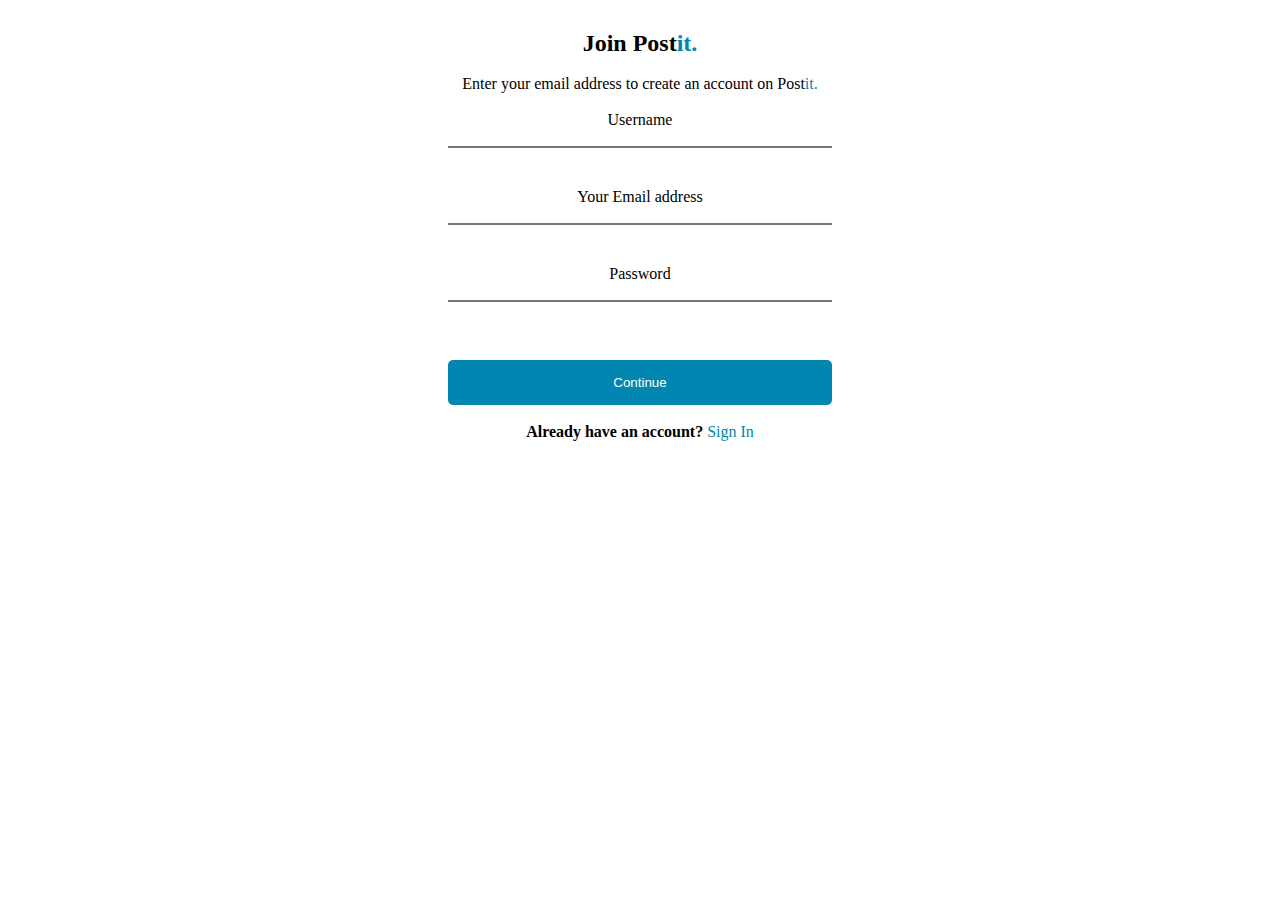
<file: Get Started/get_started.html>
<!DOCTYPE html>
<html lang="en">
  <head>
    <meta charset="UTF-8" />
    <meta http-equiv="X-UA-Compatible" content="IE=edge" />
    <meta name="viewport" content="width=device-width, initial-scale=1.0" />
    <link rel="stylesheet" href="./style.css" />
    <title>Get Started</title>
  </head>
  <body>
    <div class="container">
      <h2>Join Post<span>it.</span></h2><br>
      <p>
        Enter your email address to create an account on Post<span>it.</span>
      </p><br>
      <form action="">
        <label for="username">Username</label><br />
        <input type="text" name="username" id="username" required /><br />
        <label for="email">Your Email address</label><br />
        <input type="text" name="email" id="email" required /><br />
        <label for="password">Password</label><br />
        <input type="password" name="password" id="password" /><br /><br />
        <button type="submit">Continue</button>
      </form>
      <br />
      <p><b>Already have an account? </b><a href="../Sign In/sign_in.html"><span>Sign In</span></a></p>
    </div>
  </body>
</html>
</file>
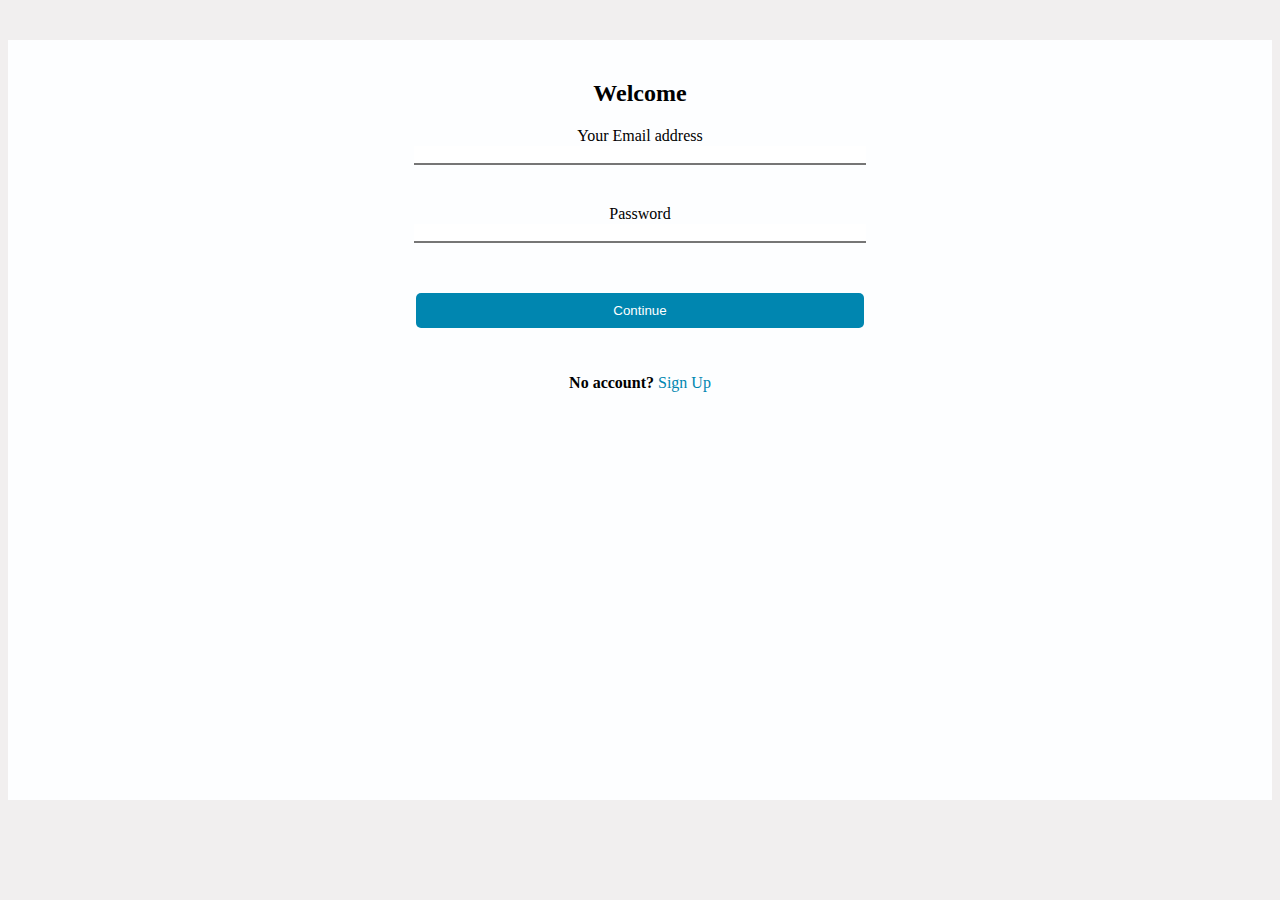
<file: Sign In/sign_in.html>
<!DOCTYPE html>
<html lang="en">
  <head>
    <meta charset="UTF-8" />
    <meta http-equiv="X-UA-Compatible" content="IE=edge" />
    <meta name="viewport" content="width=device-width, initial-scale=1.0" />
    <title>Document</title>
    <link rel="stylesheet" href="./style.css">
  </head>
  <body>
    <div class="container">
      <div class="wrapper"> 
        <h2>Welcome</h2>
      <form action="">
        <label for="email">Your Email address</label><br />
        <input type="text" name="email" id="email" required /><br />
        <label for="password">Password</label><br />
        <input type="password" name="password" id="password" /><br /><br />
        <button type="submit">Continue</button>
      </form>
      <p><b>No account? </b><a href="../Get Started/get_started.html"><span>Sign Up</span></a></p>
    </div>
    </div>
    
  </body>
</html>
</file>
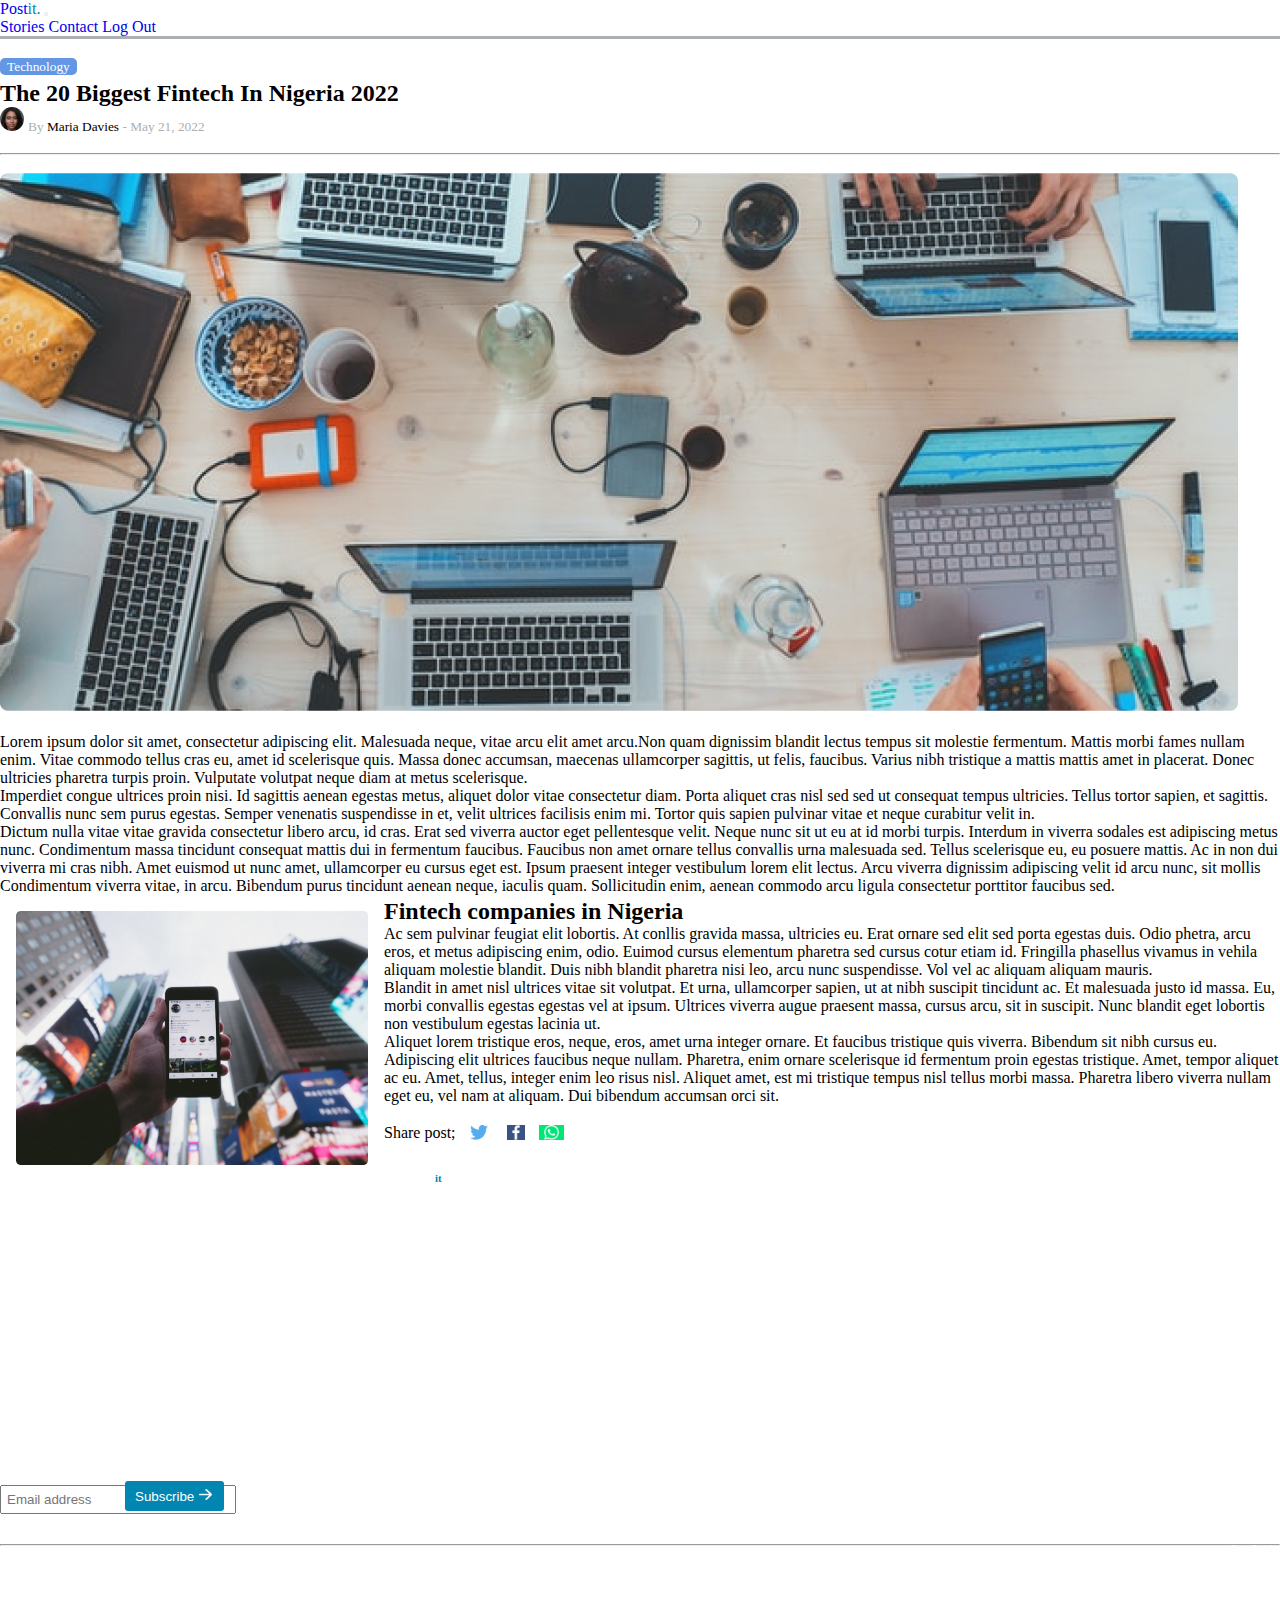
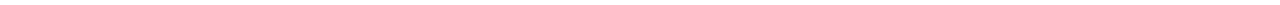
<file: view/view_post.html>
<!DOCTYPE html>
<html lang="en">

<head>
    <meta charset="UTF-8">
    <meta http-equiv="X-UA-Compatible" content="IE=edge">
    <meta name="viewport" content="width=device-width, initial-scale=1.0">
    <title>View Post</title>
    <link rel="stylesheet" href="./style.css">
    <link href="https://cdn.jsdelivr.net/npm/bootstrap@5.2.2/dist/css/bootstrap.min.css" rel="stylesheet"
    integrity="sha384-Zenh87qX5JnK2Jl0vWa8Ck2rdkQ2Bzep5IDxbcnCeuOxjzrPF/et3URy9Bv1WTRi" crossorigin="anonymous" />
</head>

<body>
    <nav class="navbar navbar-expand-lg bg-light">
        <div class="container">
          <a class="navbar-brand para" href="#">Post<span>it.</span></a>
          <button class="navbar-toggler" type="button" data-bs-toggle="collapse" data-bs-target="#navbarNavAltMarkup" aria-controls="navbarNavAltMarkup" aria-expanded="false" aria-label="Toggle navigation">
            <span class="navbar-toggler-icon"></span>
          </button>
          <div class="collapse navbar-collapse" id="navbarNavAltMarkup">
            <div class="navbar-nav ms-auto">
      <a class= "nav-link active" aria-current="page" href="../stories/index.html">Stories</a>
              <a class="nav-link" href="#">Contact</a>
              <a class="nav-link" href="../Sign In/sign_in.html">Log Out</a>
            </div>
          </div>
        </div>
      </nav><br>

        <div class="container color">
            <small class="tech">Technology</small>
            <h2>The 20 Biggest Fintech In Nigeria 2022</h2>
            <img class="img" src="../Images/Ellipse 1.png" alt="Ellipse"> <small class="stlying"><span>By</span> Maria
                Davies <span>- May 21, 2022</span></small><br><br>
                <hr>

            <br>
            <img class="img-fluid" src="./images/Rectangle 9.jpg" alt="fintech-image"><br><br>

            <p>
                Lorem ipsum dolor sit amet, consectetur adipiscing elit. Malesuada neque, vitae arcu elit amet arcu.Non
                quam dignissim blandit lectus tempus sit molestie fermentum. Mattis morbi fames nullam enim. Vitae
                commodo
                tellus cras eu, amet id scelerisque quis. Massa donec accumsan, maecenas ullamcorper sagittis, ut felis,
                faucibus. Varius nibh tristique a mattis mattis amet in placerat. Donec ultricies pharetra turpis proin.
                Vulputate volutpat neque diam at metus scelerisque.
            </p>

            <p>
                Imperdiet congue ultrices proin nisi. Id sagittis aenean egestas metus, aliquet dolor vitae consectetur
                diam. Porta aliquet cras nisl sed sed ut consequat tempus ultricies. Tellus tortor sapien, et sagittis.
                Convallis nunc sem purus egestas. Semper venenatis suspendisse in et, velit ultrices facilisis enim mi.
                Tortor quis sapien pulvinar vitae et neque curabitur velit in.
            </p>

            <p>
                Dictum nulla vitae vitae gravida consectetur libero arcu, id cras. Erat sed viverra auctor eget
                pellentesque velit. Neque nunc sit ut eu at id morbi turpis. Interdum in viverra sodales est adipiscing
                metus nunc. Condimentum massa tincidunt consequat mattis dui in fermentum faucibus. Faucibus non amet
                ornare tellus convallis urna malesuada sed. Tellus scelerisque eu, eu posuere mattis. Ac in non dui
                viverra mi cras nibh. Amet euismod ut nunc amet, ullamcorper eu cursus eget est. Ipsum praesent integer
                vestibulum lorem elit lectus. Arcu viverra dignissim adipiscing velit id arcu nunc, sit mollis
                Condimentum viverra vitae, in arcu. Bibendum purus tincidunt aenean neque, iaculis quam. Sollicitudin
                enim, aenean commodo arcu ligula consectetur porttitor faucibus sed.
            </p>

        </div>



        <div class="container">
            <div class="div">
                <img class="img-fluid img" src="./images/Rectangle 137.jpg" alt="fintech-image"><br>
            </div>

            <div class="para">
                <h2>Fintech companies in Nigeria</h2>
                <p>
                    Ac sem pulvinar feugiat elit lobortis. At conllis gravida massa, ultricies eu. Erat ornare
                    sed elit sed porta egestas duis. Odio phetra, arcu eros, et metus adipiscing enim, odio. Euimod
                    cursus elementum pharetra sed cursus cotur etiam id. Fringilla phasellus vivamus in vehila aliquam
                    molestie blandit. Duis nibh blandit pharetra nisi leo, arcu nunc suspendisse. Vol vel ac aliquam
                    aliquam mauris.
                </p>

                <p>
                    Blandit in amet nisl ultrices vitae sit volutpat. Et urna, ullamcorper sapien, ut at nibh
                    suscipit tincidunt ac. Et malesuada justo id massa. Eu, morbi convallis egestas egestas vel at
                    ipsum. Ultrices viverra augue praesent massa, cursus arcu, sit in suscipit. Nunc blandit eget
                    lobortis non vestibulum egestas lacinia ut.
                </p>

                <p>
                    Aliquet lorem tristique eros, neque, eros, amet urna integer ornare. Et faucibus tristique quis
                    viverra. Bibendum sit nibh cursus eu. Adipiscing elit ultrices faucibus neque nullam. Pharetra, enim
                    ornare scelerisque id fermentum proin egestas tristique. Amet, tempor aliquet ac eu. Amet, tellus,
                    integer enim leo risus nisl. Aliquet amet, est mi tristique tempus nisl tellus morbi massa. Pharetra
                    libero viverra nullam eget eu, vel nam at aliquam. Dui bibendum accumsan orci sit.
                </p>
            </div>

        </div><br>

        <div class="container span">
            <span style="color:black;">Share post;</span>
            <a href="https://twitter.com"><img class="logo" src="./images/Vector-2.png" alt="twitter-image"></a>
            <a href="https://facebook.com"><img class="logo" src="./images/Vector-1.png" alt="facebook-image" style="background-color: #395185;"></a>
            <a href="https:whatsapp.com"><img class="logo" src="./images/Vector.png" alt="whatsapp-image" style="background-color:#00e676;"></a>   
        </div>
    </div>

    <!-- footer -->
    <footer>
        <div class="container mt-5 bg-dark">
            <div class="row">
                <div class="col-lg-5">
                    <h6>About Post<span>it</span>.</h6>
                    <p>
                        Lorem ipsum dolor sit amet, consectetur adipisicing elit.
                        Tincidunt id sem vel quis in turpis sit eget pellentesque. Nunc
                        etiicies in rhoncus, rhoncus in arcu. Tincidunt neque fusce
                        vitaenisi aliquet. que maeae tortoere necsem commodo ac.
                    </p>
                </div>
                <div class="col-lg-2">
                    <h6>Quick Menu</h6>
                    <ul id="nav_link">
                        <li><a href="../home/index.html">Home</a></li>
                        <li><a href="../stories/index.html">Stories</a></li>
                        <li><a href="../my_stories/index.html">Trending Stories</a></li>
                        <li><a href="../view/view_post.html">Popular Stories</a></li>
                    </ul>
                </div>
                <div class="col-lg-2">
                    <ul id="nav_link2">
                        <li><a href="../Get Started/get_started.html">Sign Up</a></li>
                        <li><a href="../Sign In/sign_in.html">Log in</a></li>
                        <li><a href="#">Contact Us</a></li>
                    </ul>
                </div>
                <div class="col-lg-3">
                    <h6>Subscribe to our newsletter</h6>
                    <input type="email" name="email" id="email" placeholder="Email address" />
                    <p class="sub"><button>Subscribe</button><a href=""><img class="image"
                                src="../Images/Vector (2).png" alt="" /></a></p>
                </div>
            </div>
            <hr />
            <div class="terms">
                <small id="small">Terms and Policy</small>
                <div class="social">
                    <a href="https://twitter.com"><img src="../Images/twitter-1.png" alt="" /></a>
                    <a href="https://facebook.com"><img src="../Images/facebook-1.png" alt="" /></a>
                    <a href="https://instagram.com"><img src="../Images/insta-1.png" alt="" /></a>  
                </div>
            </div>
        </div>
    </footer><br><br>

    <script src="https://cdn.jsdelivr.net/npm/@popperjs/core@2.11.6/dist/umd/popper.min.js"
        integrity="sha384-oBqDVmMz9ATKxIep9tiCxS/Z9fNfEXiDAYTujMAeBAsjFuCZSmKbSSUnQlmh/jp3"
        crossorigin="anonymous"></script>
    <script src="https://cdn.jsdelivr.net/npm/bootstrap@5.2.2/dist/js/bootstrap.min.js"
        integrity="sha384-IDwe1+LCz02ROU9k972gdyvl+AESN10+x7tBKgc9I5HFtuNz0wWnPclzo6p9vxnk"
        crossorigin="anonymous"></script>
</body>

</html>
</file>
<file: style.css>
* {
  box-sizing: border-box;
  margin: 0;
  padding: 0;
}

span {
  color: #0086b0;
}

.para {
  font-size: 13px;
  font-size: 700;
  border-radius: 3px;
}



.img p {
  font-size: 13px;
}

.card-img-overlay button {
  background-color: #0086b0;
  color: #ffffff;
  border: none;
  border-radius: 5px;
  padding: 0px 10px;
  transform: translateY(-10px);
}



.col-lg-4 {
  display: grid;
  place-items: center;
  /* border: 2px solid yellow; */
}


.fashion_companies {
  margin-top: 40px;
}

.navbar-collapse button {
  background-color: #0086b0;
  padding: 2px 10px;
  color: #ffffff;
  border: none;
  border-radius: 5px;
}

.para button {
  margin-top: 10px;
  margin-bottom: 10px;
  margin-left: 10px;
  width: 45%;
  padding: -3px 10px;
  border: none;
  border-radius: 3px;
  color: #ffffff;
  
}

.brown {
  background-color: #e5bf5e;
}

.green {
  background-color: #41d750;
}

.blue {
  background-color: #6397e5;
}

.wrapper {
  background-image: url(./Images/Rectangle\ 38.png);
  text-align: center;
  padding-top: 30px;
  padding-bottom: 20px;
}

.wrapper button {
  margin-top: 10px;
  width: 50%;
  border: none;
  border-radius: 5px;
  background-color:#0086b0;
  color: #ffffff;
}



.wrapper input {
  padding-left: 5px;
  width: 67vw;
}

footer {
  color: #ffffff;
}

a:link {
  text-decoration: none;
}

#nav_link li a,
#nav_link2 li a {
  color: #ffffff;
}

#nav_link li,
#nav_link2 li {
  list-style-type: none;
}

.terms {
  display: flex;
  justify-content: flex-end;
  align-items: flex-end;
}

.social img {
  height: 10px;
  margin-left: 10px;
}

#small,
.social {
  margin-top: -5px;
  margin-bottom: 10px;
}

input {
  padding: 5px 50px 5px 5px;
}

.image {
  position: relative;
  bottom: 33px;
  left: 135px;
  height: 11px;
}

.sub button {
  position: relative;
  bottom: 33px;
  left: 160px;
  padding: 1px 30px 1px 10px;
  height: 30px;
  border: none;
  border-radius: 3px;
  background: #0086b0;
  color: #ffffff;
}

@media only screen and (max-width: 600px) {
  .para button {
    margin-left: 40px;
  }

    .card-text {
      display: none;
    }

  .card-img-overlay h1 {
    font-size: 18px;
    font-weight: 700;
    margin-top: -5px;
  }

    h6 {
      padding-top: 30px;
    }
  }
  
@media only screen and (min-width: 768px) {

  .img {
    width: 100%;
    height: auto;
    border: none;
  }

  .card-text1 {
    display: none;
  }

  .card-img-overlay {
    margin-top: 150px;
  }

.card-img-overlay h1 {
  font-size: 80px;
  margin-bottom: 20px;
}

.card-img-overlay p {
  font-size: 20px;
}

  .card-img-overlay button{
    width: 10%;
    border: none;
    border-radius: 5px;
    background-color: #0086b0;
    color: #ffffff;
  }

  .navbar-nav button {
    width: 100%;
    padding: 0px 10px;
    border: none;
    border-radius: 5px;
    background-color: #0086b0;
    color: #ffffff;
  }

  .fashion_companies {
    display: flex;
    justify-content: center;
    align-items: center;
    margin-top: 40px;
    border: 1px solid #b8b5b5;
    padding: 20px 40px;
  }




  h6 {
    padding-top: 30px;
  }


  section.wrapper {
    text-align: center;
    margin-top: 15px;
    padding: 10px 3px;
  }

  .wrapper input {
    height: 4vh;
    width: 25%;
    border: none;
    border-radius: 7px 0px 0px 7px;
  }

  .wrapper button {
    width: 10%;
    padding: -3px 10px;
    background-color: #0086b0;
    color: #ffffff;
    border: none;
    border-radius: 0px 7px 7px 0px;
    margin-bottom: 10px;
    margin-left: -4px;
    height: 4vh;
  }

  .col-lg-4 {
    display: flex;
    justify-content: center;
    align-items: center;

  }

  .col-lg-4 div {
    padding: 10px 8px;
  }

  .col-lg-4 img {
    max-width: 45%;
    height: auto;
    /* border: 3px solid #e5bf5e */
  }

  .container.para {
    margin-top: 10px;
  }

  

  .para button {
    padding: -5px 9px;
    border-radius: 5px;
    border: none;
    width: 50%;
    height: 4vh;
    color: #ffffff;
    font-size: 14px;
    margin-top: 10px;
    margin-bottom: 10px;
  }

  h6 {
    padding-top: 30px;
  }

  #nav_link2 {
    padding-top: 55px;
  }

  .sub button {
    position: relative;
    bottom: 33px;
    left: 125px;
    padding: 1px 30px 1px 10px;
    height: 30px;
    border: none;
    border-radius: 3px;
    background: #0086b0;
    color: #ffffff;
  }

  .image {
    position: relative;
    bottom: 34px;
    left: 100px;
  }

  input {
    padding: 5px 50px 5px 5px;
  }
}
</file>
<file: create_story/style.css>
* {
  box-sizing: border-box;
  margin: 0;
  padding: 0;
}

textarea,
.input input {
  width: 100%;
  padding: 0px 15px;
}

span {
  color: #0086b0;
}

nav {
  border-bottom: 3px solid #acafb3;
}
.input h1 {
  margin-bottom: 20px;
}

.center {
  margin-top: 30px;
  margin-bottom: 30px;
  /* background-color: rgb(179, 44, 134); */
  border: none;
  display: grid;
  place-content: center;
}

.center button {
  width: 100%;
  padding: 5px 100px;
  border-radius: 5px;
  background-color: #0086b0;
  color: #ffffff;
}

footer {
  color: #ffffff;
}


a:link {
  text-decoration: none;
}

#nav_link li a,
#nav_link2 li a {
  color: #ffffff;
}

#nav_link li,
#nav_link2 li {
  list-style-type: none;
}

.terms {
  display: flex;
  justify-content: flex-end;
  align-items: flex-end;
}

.social img {
  height: 10px;
  margin-left: 10px;
}

#small,
.social {
  margin-top: -5px;
  margin-bottom: 10px;
}

input {
  padding: 5px 50px 5px 5px;
}

.image {
  position: relative;
  bottom: 33px;
  left: 135px;
  height: 11px;
}

.sub button {
  position: relative;
  bottom: 33px;
  left: 160px;
  padding: 1px 30px 1px 10px;
  height: 30px;
  border: none;
  border-radius: 3px;
  background: #0086b0;
  color: #ffffff;
}

@media only screen and (max-width: 767px) {
  h6 {
    padding-top: 30px;
  }
}

@media only screen and (min-width: 768px) {
  h6 {
    padding-top: 30px;
  }

  #nav_link2 {
    padding-top: 55px;
  }

  .sub button {
    position: relative;
    bottom: 33px;
    left: 125px;
    padding: 1px 30px 1px 10px;
    height: 30px;
    border: none;
    border-radius: 3px;
    background: #0086b0;
    color: #ffffff;
  }

  .image {
    position: relative;
    bottom: 34px;
    left: 100px;
  }

  input {
    padding: 5px 50px 5px 5px;
  }
}
</file>
<file: Edit/style.css>
*{
    box-sizing: border-box;
}


span {
    color: #0086b0;
}

nav {
    border-bottom: 3px solid #acafb3;

  }

textarea {
    resize: none;
    padding-left: 10px;
    line-height: 1.5;
}

.input {
    margin-top: 30px;
  }

  textarea,
.input input {
  width: 100%;
  padding: 0px 15px;
}

.center {
    margin-top: 30px;
    margin-bottom: 30px;
    /* background-color: rgb(179, 44, 134); */
    border: none;
    display: grid;
    place-content: center;
  }

  .center button {
    width: 100%;
    padding: 5px 100px;
    background-color: #0086b0;
    border: none;
    border-radius: 5px;
    color: #ffffff;
  }

  footer {
    color: #ffffff;
  }
  
  a:link {
    text-decoration: none;
  }
  
  #nav_link li a,
  #nav_link2 li a {
    color: #ffffff;
  }
  
  #nav_link li,
  #nav_link2 li {
    list-style-type: none;
  }
  
  .terms {
    display: flex;
    justify-content: flex-end;
    align-items: flex-end;
  }
  
  .social img {
    height: 10px;
    margin-left: 10px;
  }
  
  #small,
  .social {
    margin-top: -5px;
    margin-bottom: 10px;
  }
  
  input {
    padding: 5px 50px 5px 5px;
  }
  
  .image {
    position: relative;
    bottom: 33px;
    left: 135px;
    height: 11px;
  }
  
  .sub button {
    position: relative;
    bottom: 33px;
    left: 160px;
    padding: 1px 30px 1px 10px;
    height: 30px;
    border: none;
    border-radius: 3px;
    background: #0086b0;
    color: #ffffff;
  }

  @media only screen and (max-width: 767px) {
    h6 {
      padding-top: 30px;
    }
  }
  
  @media only screen and (min-width: 768px) {
    h6 {
      padding-top: 30px;
    }
  
    #nav_link2 {
      padding-top: 55px;
    }
  
    .sub button {
      position: relative;
      bottom: 33px;
      left: 125px;
      padding: 1px 30px 1px 10px;
      height: 30px;
      border: none;
      border-radius: 3px;
      background: #0086b0;
      color: #ffffff;
    }
  
    .image {
      position: relative;
      bottom: 34px;
      left: 100px;
    }
  
    input {
      padding: 5px 50px 5px 5px;
    }
  }
</file>
<file: my_stories/style.css>
@import url('https://fonts.googleapis.com/css2?family=Harmattan:wght@700&display=swap');

* {
  box-sizing: border-box;
  margin: 0;
  padding: 0;
}

.border_bottom {
  border-bottom: 3px solid #aeb0b3;
}

.flex_nav nav {
  display: flex;
  list-style: none;
}

.nav-link {
  margin-left: 15px;
  /* border: 1px solid red; */
}

.flex button {
 
  /* border-radius: 7px; */
  background: #292929;
  color: #ffffff;
}

span {
  color: #0086b0;
}



 .edit, 
.delete {
  width: 100px;
  height: 31px;
  border-radius: 7px;
  font-size: 20px;
  font-weight: 700;
  margin: 15px;
  padding: -6px 10px;
}

.edit {
  border: 1px solid #0086b0;
  background-color: #0086b0;
  color: #ffffff;
}

.para1 {
  font-size: 40px;
  /* margin-left: 2px; */
}



.button button {
  color: #ffffff;
  background-color: #000000;
  padding: -6px -20px; 
  border-radius: 5px;
  width: 100px;
  height: 28px;
  margin-top: 20px;
}

.flex p,
.flex button,
.para {
  font-weight: 700;
  font-family: 'Harmattan', sans-serif;
}

.delete {
  border: 1px solid #0086b0;
  color: #0086b0;
}



footer {
  color: #ffffff;
}


a:link {
  text-decoration: none;
}

#nav_link li a,
#nav_link2 li a {
  color: #ffffff;
}

#nav_link li,
#nav_link2 li {
  list-style-type: none;
}

.terms {
  display: flex;
  justify-content: flex-end;
  align-items: flex-end;
}

.social img {
  height: 10px;
  margin-left: 10px;
}

#small,
.social {
  margin-top: -5px;
  margin-bottom: 10px;
}

input {
  padding: 5px 50px 5px 5px;
}

.image {
  position: relative;
  bottom: 33px;
  left: 135px;
  height: 11px;
}

.sub button {
  position: relative;
  bottom: 33px;
  left: 160px;
  padding: 1px 30px 1px 10px;
  height: 30px;
  border: none;
  border-radius: 3px;
  background: #0086b0;
  color: #ffffff;
}

@media only screen and (max-width: 600px) {
  h6 {
    padding-top: 30px;
  }

  .col-lg-8 h2 {
    font-size: 18px;
  }
}

@media only screen and (min-width: 768px) {
  h6 {
    padding-top: 30px;
  }

  #nav_link2 {
    padding-top: 55px;
  }

  .sub button {
    position: relative;
    bottom: 33px;
    left: 125px;
    padding: 1px 30px 1px 10px;
    height: 30px;
    border: none;
    border-radius: 3px;
    background: #0086b0;
    color: #ffffff;
  }

  .image {
    position: relative;
    bottom: 34px;
    left: 100px;
  }

  input {
    padding: 5px 50px 5px 5px;
  }
}
</file>
<file: stories/style.css>
* {
  box-sizing: border-box;
  padding: 0;
  margin: 0;
}
a:link {
  text-decoration: none;
}

 span {
  color: #0086b0;
}

.para {
  font-size: 16px;
}

small > span {
  color: rgb(226, 221, 221);
}

.container.color {
  background-color: #f0ecec;
  border-top: 3px solid #cbcbcb;
}

.container {
  background-color: rgba(253, 253, 253, 1);
  /* line-height: 1.5; */
}

h6 {
  padding-top: 30px;
}

.details {
  line-height: 1.5;
  margin-top: 5px;
}

.vet_img {
  transform: translateY(-2.5px);
  margin-right: 5px;
  height: 2vh;
}

.img-fluid {
  margin-bottom: 10px;
}

footer {
  color: #ffffff;
}

a:link {
  text-decoration: none;
}

#nav_link li a,
#nav_link2 li a {
  color: #ffffff;
}

#nav_link li,
#nav_link2 li {
  list-style-type: none;
}

.terms {
  display: flex;
  justify-content: flex-end;
  align-items: flex-end;
}

.social img {
  height: 10px;
  margin-left: 10px;
}

#small,
.social {
  margin-top: -5px;
  margin-bottom: 10px;
}

input {
  padding: 5px 50px 5px 5px;
}

.image {
  position: relative;
  bottom: 33px;
  left: 135px;
  height: 11px;
}

.sub button {
  position: relative;
  bottom: 33px;
  left: 160px;
  padding: 1px 30px 1px 10px;
  height: 30px;
  border: none;
  border-radius: 3px;
  background: #0086b0;
  color: #ffffff;
}

 @media only screen and (max-width: 600px) {
  .image {
    position: relative;
    bottom: 33px;
    left: 96px;
    height: 11px;
  }
  
  .sub button {
    position: relative;
    bottom: 33px;
    left: 120px;
    padding: 1px 30px 1px 10px;
    height: 30px;
    border: none;
    border-radius: 3px;
    background: #0086b0;
    color: #ffffff;
  } 
}
 
@media only screen and (min-width:600px){

  .sub button {
    /* bottom: 33px; */
  left: 120px;
  }

  .image {
    /* bottom: 33px; */
    left: 96px;
  }
}
  

@media only screen and (min-width:992px) {
  .sub button {
    /* bottom: 33px; */
  left: 120px;
  }

  .image {
    /* bottom: 33px; */
    left: 96px;
  }

  .para {
    font-size: 10px;
  }
}

@media only screen and (min-width: 768px) {
  h6 {
    padding-top: 30px;
  }

  .para {
    font-size: 32px;
  }

  #nav_link2 {
    padding-top: 55px;
  }

  .sub button {
    position: relative;
    bottom: 33px;
    left: 125px;
    padding: 1px 30px 1px 10px;
    height: 30px;
    border: none;
    border-radius: 3px;
    background: #0086b0;
    color: #ffffff;
  }

  .image {
    position: relative;
    bottom: 34px;
    left: 100px;
  }

  input {
    padding: 5px 50px 5px 5px;
  }
}
</file>
<file: Get Started/style.css>
* {
  box-sizing: border-box;
  padding: 0;
  margin: 0;
}

span {
  color: #0086b0;
}

a:link {
  text-decoration: none;
}

.container {
  display: grid;
  place-items: center;
  margin-top: 30px;
  text-align: center;
}

.container input {
  margin-bottom: 40px;
  border-top: none;
  border-left: none;
  border-right: none;
  width: 50vmax
}

.container button {
  width: 50vmax;
  border-radius: 5px;
  border: none;
  padding:15px  5px;
  color: #ffffff;
  background-color: #0086b0;
}

@media only screen and (min-width: 600px)
and (min-width:768px) {
  .container input {
    width: 30vmax;
  }

  .container button {
    width: 30vmax;
  }
}
</file>
<file: Sign In/style.css>
body {
  background-color: #f1efef;
}

span {
  color: #0086b0;
}

.container {
  display: grid;
  place-items: center;
  text-align: center;
  background-color: #fdfeff;
  padding: 20px 10px;
  height: 80vh;
  margin-top: 40px;
}

.wrapper input {
  margin-bottom: 40px;
  border-top: none;
  border-left: none;
  border-right: none;
  width: 70vw;
}

.wrapper button {
  width: 60vw;
  border-radius: 5px;
  border: none;
  padding: 10px 5px;
  color: #ffffff;
  background-color: #0086b0;
}


a:link {
  text-decoration: none;
}

@media only screen and (min-width: 768px) {
  .wrapper button {
    margin-top: -50px;
    margin-bottom: 30px;
    width: 35vw;
  }

  .wrapper { 
    height: 85vh;
    width: 50vw;
    /* margin-left: 330px; */
    margin-bottom: 40px;
    
    
  }

  .wrapper input {
    margin-bottom: 40px;
    width: 35vw;
  }

}
</file>
<file: view/style.css>
* {
  box-sizing: border-box;
  padding: 0;
  margin: 0;
}

nav {
  border-bottom: 3px solid #acafb3;
}

span {
  color: #0086B0;
}

.color span {
  color: #acafb3;
}

.span img {
  transform: translateY(2px);
}

.tech {
  color: #ffffff;
  background-color: #6397E5;
  ;
  border-radius: 5px;
  padding: 1px 7px;
  margin-bottom: 30px;
}

.color h2 {
  margin-top: 5px;
}


.float p,
.fintech p {
  line-height: 1.5;
  margin-top: 10px;
}

.float h2 {
  margin: 5px 0px;
}

.logo {
  height: 15px;
  padding: 0px 5px;
  margin: 0px 5px;
  transform: translateY(5px);
}

footer {
  color: #ffffff;
}

a:link {
  text-decoration: none;
}

#nav_link li a,
#nav_link2 li a {
  color: #ffffff;
}

#nav_link li,
#nav_link2 li {
  list-style-type: none;
}

.terms {
  display: flex;
  justify-content: flex-end;
  align-items: flex-end;
}

.social img {
  height: 10px;
  margin-left: 10px;
}

#small,
.social {
  margin-top: -5px;
  margin-bottom: 10px;
}

input {
  padding: 5px 50px 5px 5px;
}

.image {
  position: relative;
  bottom: 33px;
  left: 135px;
  height: 11px;
}

.sub button {
  position: relative;
  bottom: 33px;
  left: 160px;
  padding: 1px 30px 1px 10px;
  height: 30px;
  border: none;
  border-radius: 3px;
  background: #0086b0;
  color: #ffffff;
}

@media only screen and (max-width: 600px) {
  h6 {
    padding-top: 30px;
  }

  .para h2 {
    margin-top: 10px;
  }
}

@media only screen and (min-width: 768px) {
  .img-fluid.img {
    float: left;
    /* border: 2px solid orange; */
    width: 30%;
    height: auto;
    padding: 1em;
  }


  .para {
    margin-top: -15px;

  }

  .float img::after {
    content: "";
    clear: both;
    display: table;
  }




  h6 {
    padding-top: 30px;
  }

  #nav_link2 {
    padding-top: 55px;
  }

  .sub button {
    position: relative;
    bottom: 33px;
    left: 125px;
    padding: 1px 30px 1px 10px;
    height: 30px;
    border: none;
    border-radius: 3px;
    background: #0086b0;
    color: #ffffff;
  }

  .image {
    position: relative;
    bottom: 34px;
    left: 100px;
  }

  input {
    padding: 5px 50px 5px 5px;
  }
}
</file>
